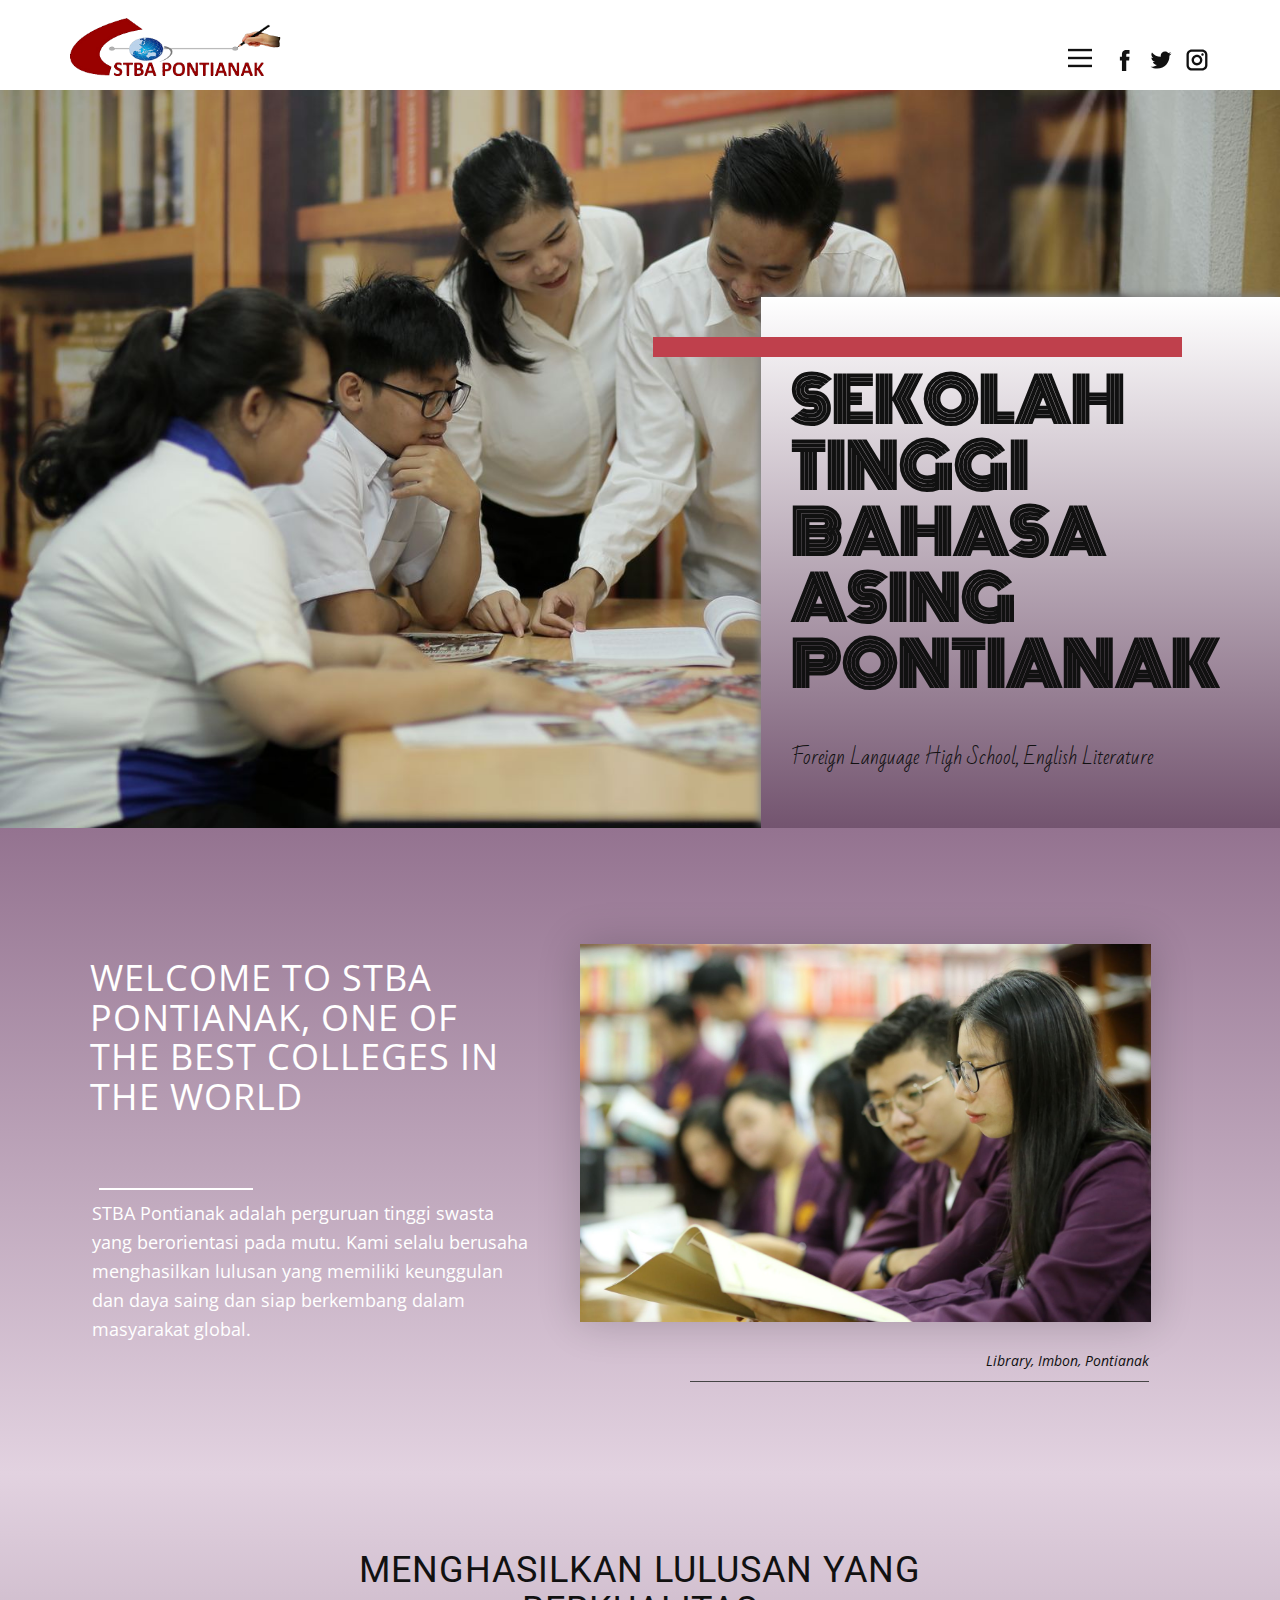
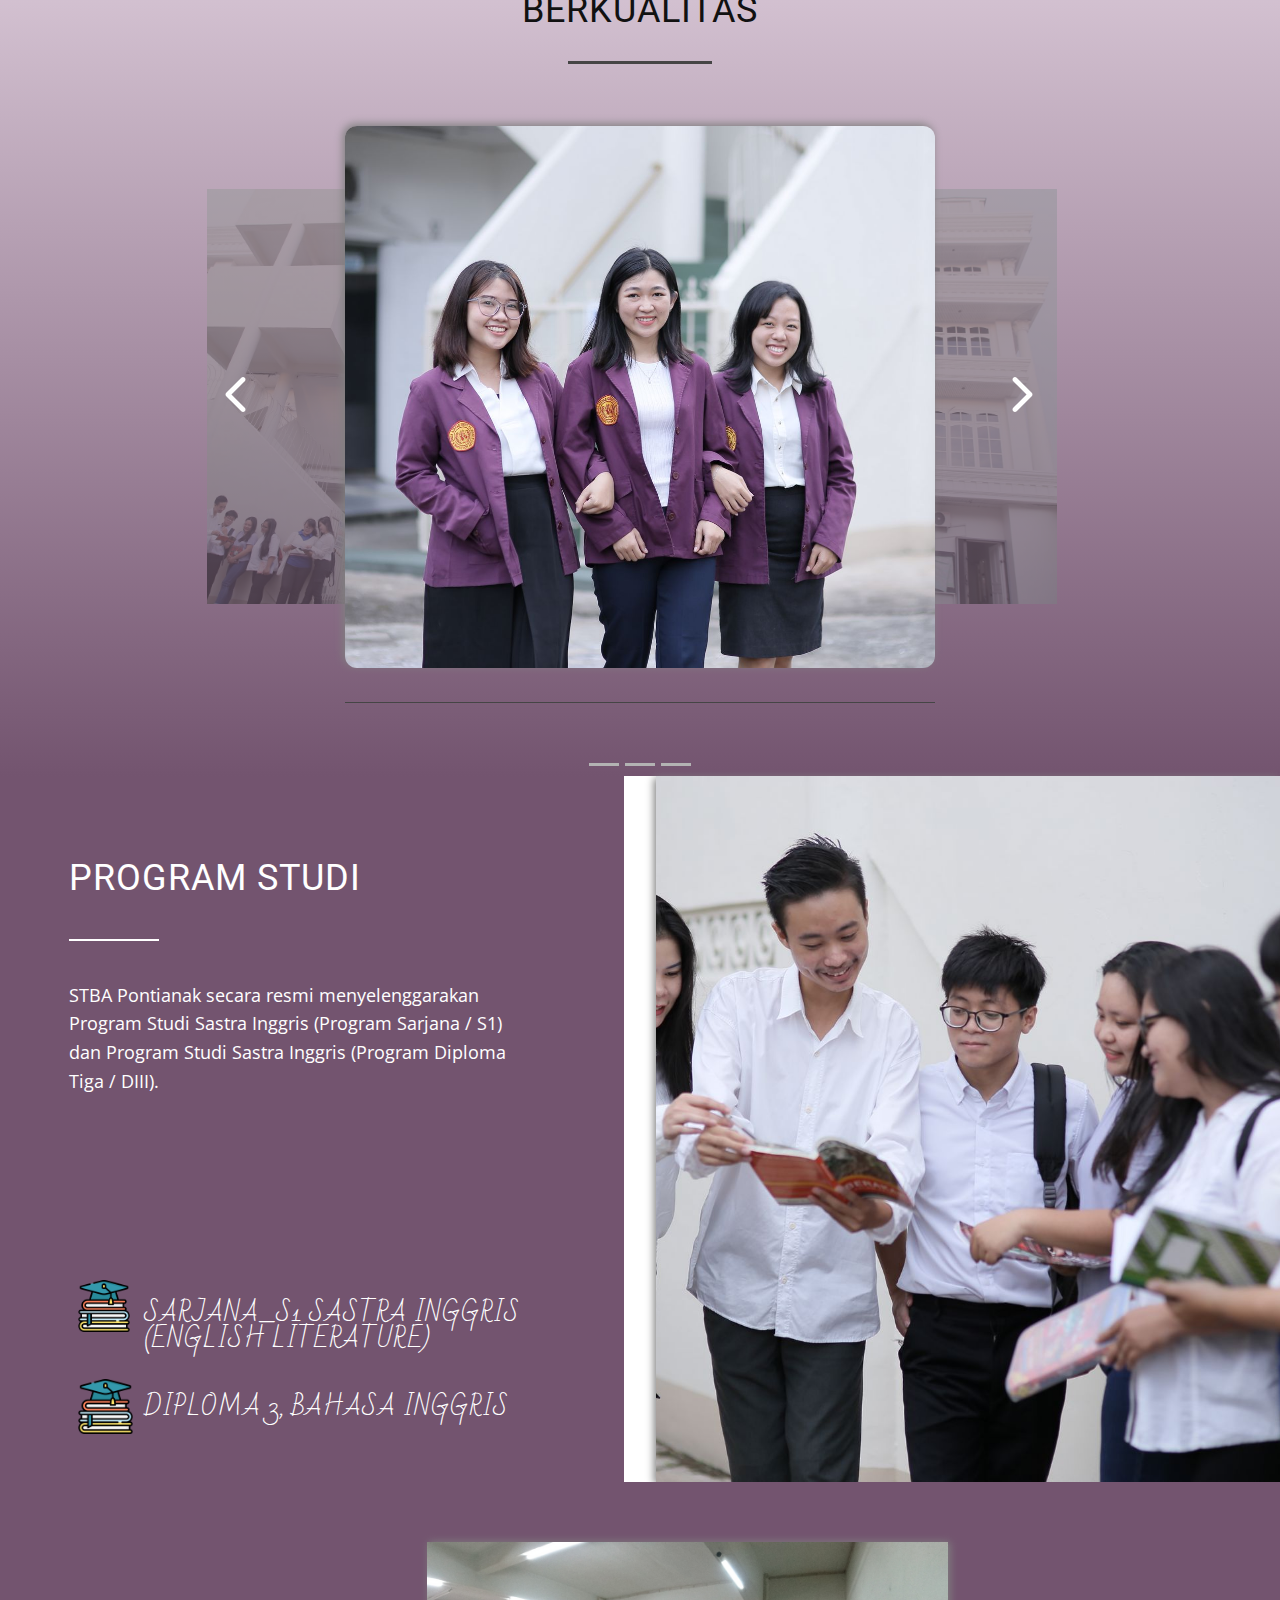
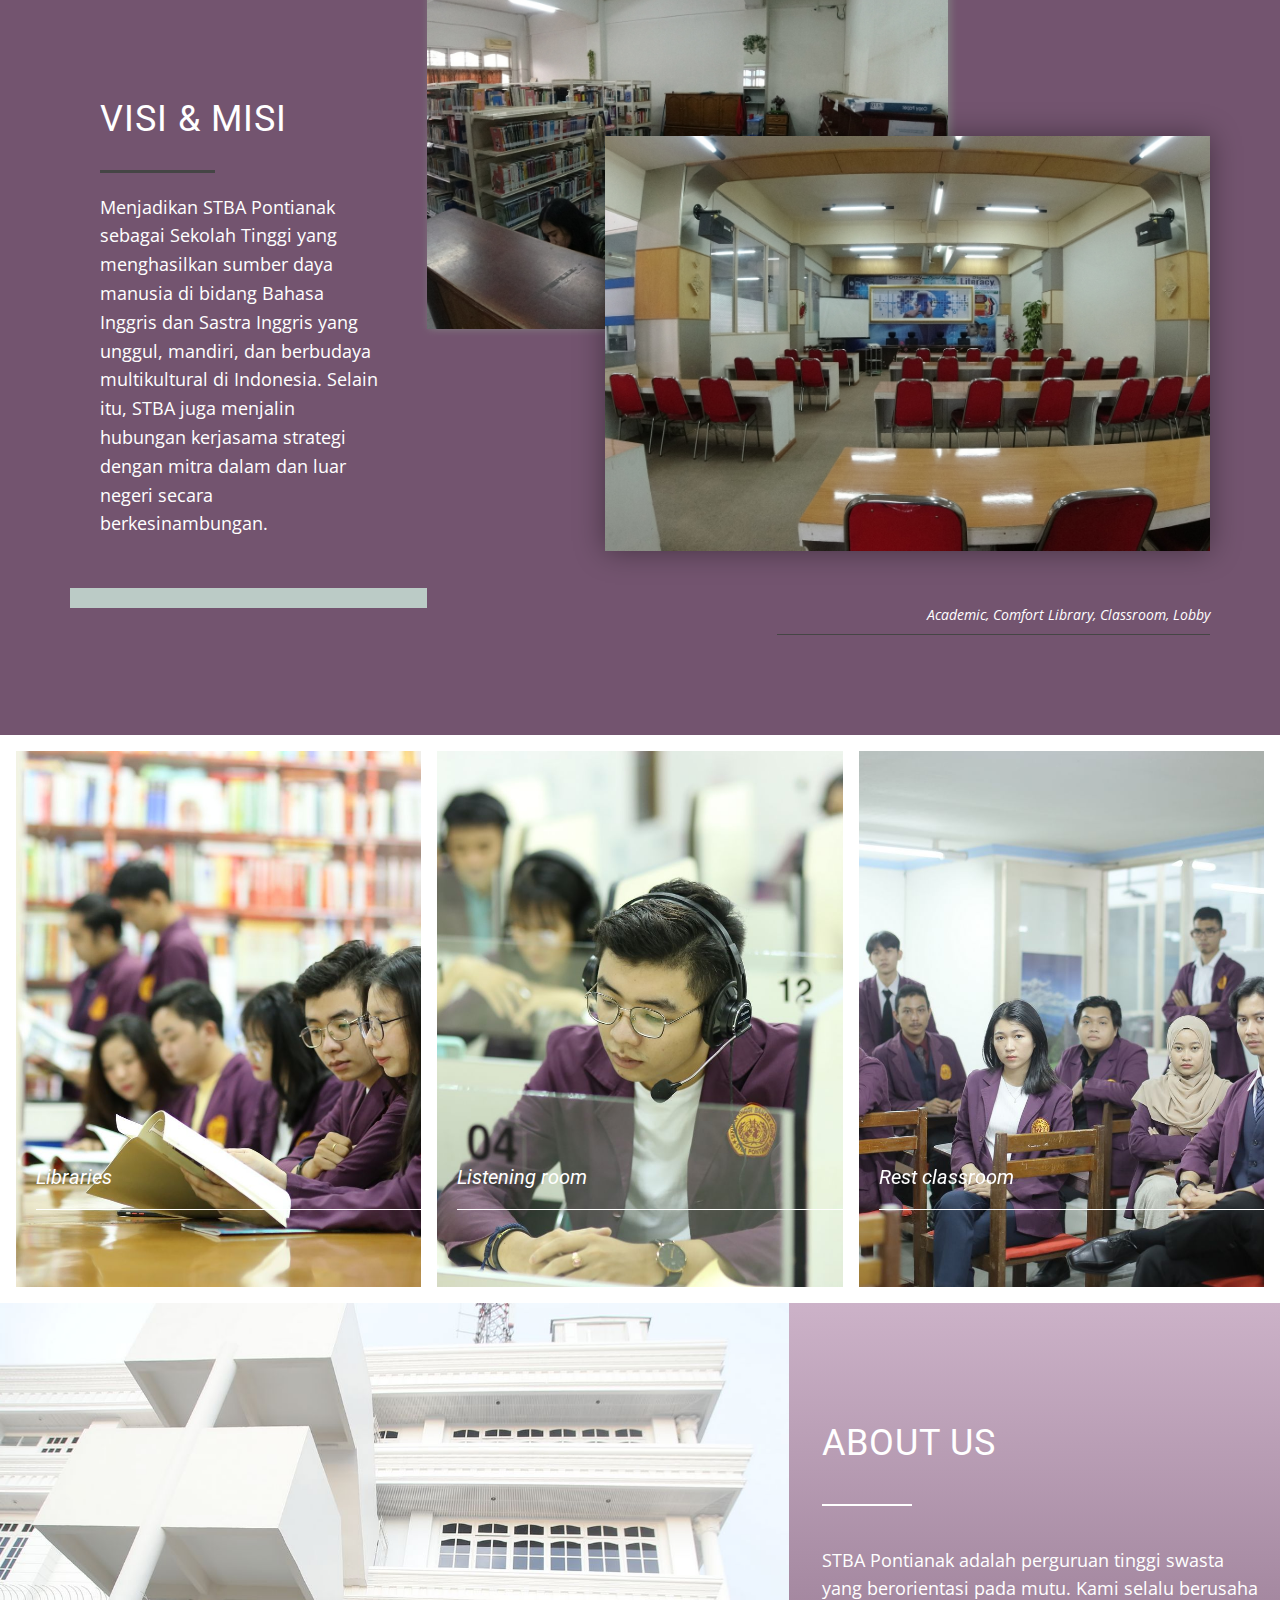
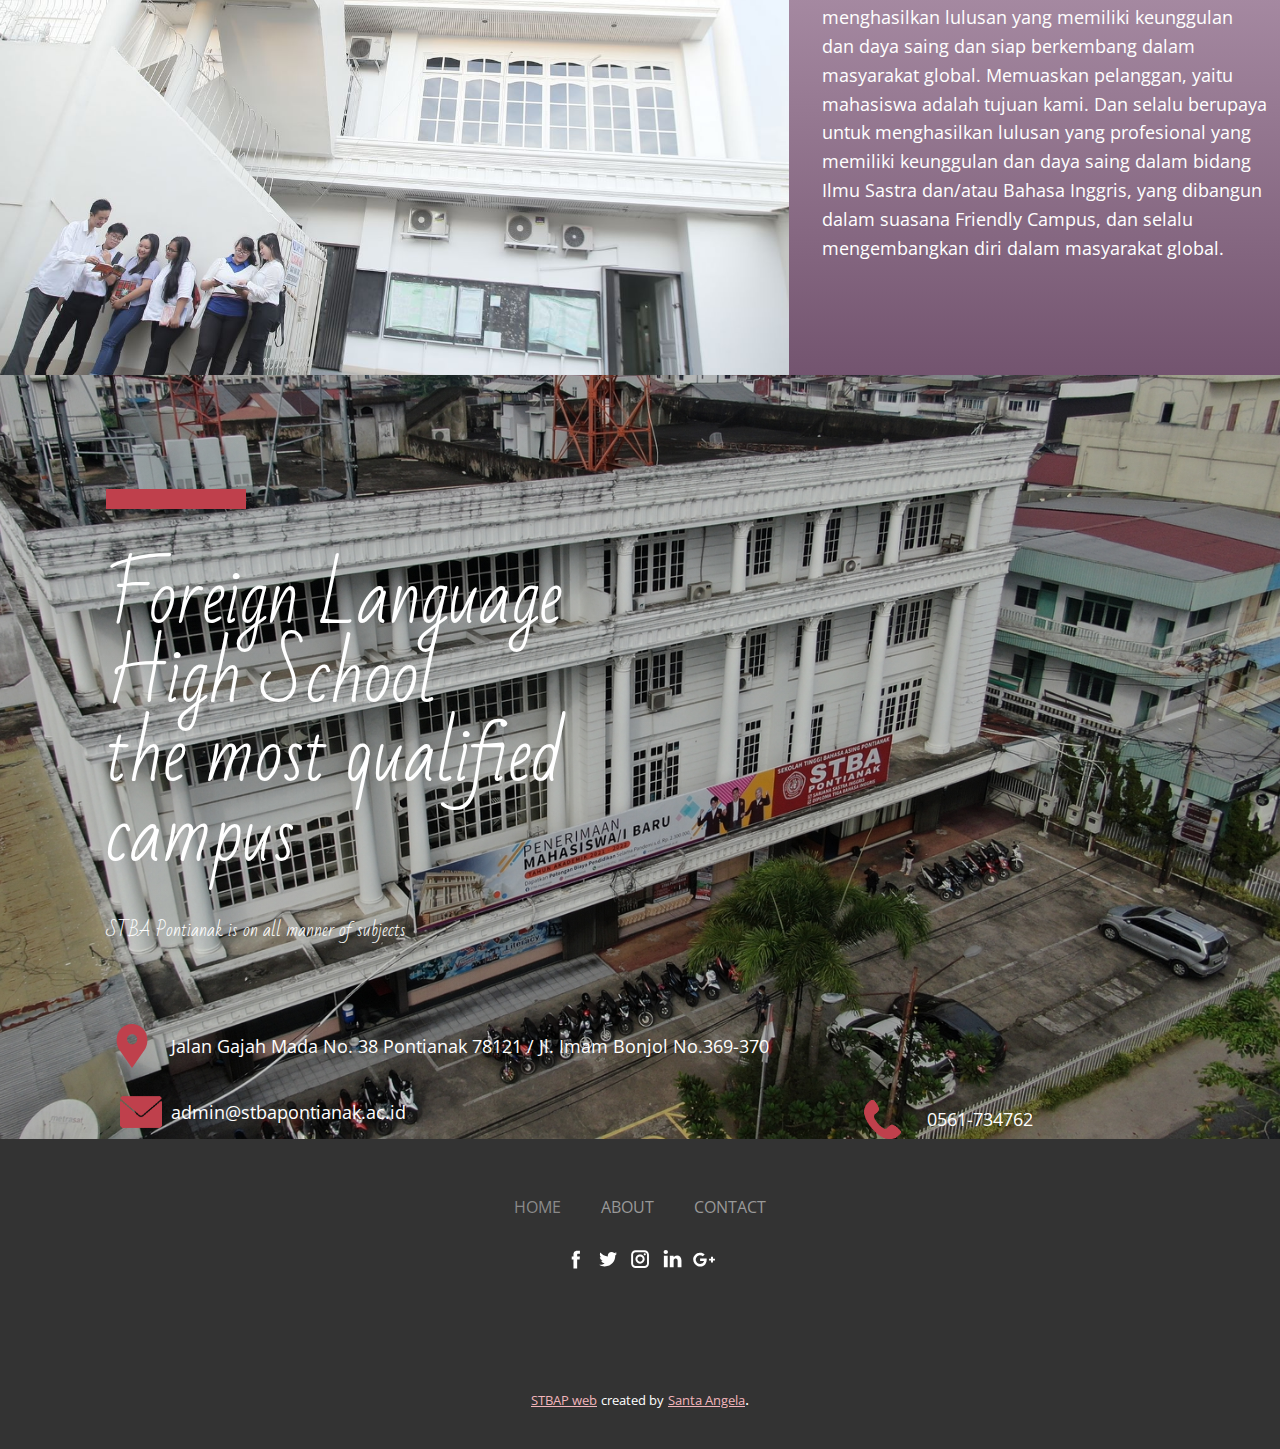
<file: index.html>
<!DOCTYPE html>
<html style="font-size: 16px;">
  <head>
    <meta name="viewport" content="width=device-width, initial-scale=1.0">
    <meta charset="utf-8">
    <meta name="keywords" content="WorldUniversityRankings, Thousands of top university places still up for grabs, How to Use Your Financial Aid Like a Paycheck, 11 Colleges Where Graduates Pursue Continuing Education, Connect With Mentors Before Fall at U.S. Universities, National Universities, Best News Websites for Students, BBC Two
                        University Challenge, Moving from an international to global agenda">
    <meta name="description" content="">
    <meta name="page_type" content="np-template-header-footer-from-plugin">
    <title>STBAP</title>
    <link rel="stylesheet" href="nicepage.css" media="screen">
<link rel="stylesheet" href="Home.css" media="screen">
    <script class="u-script" type="text/javascript" src="jquery.js" defer=""></script>
    <script class="u-script" type="text/javascript" src="nicepage.js" defer=""></script>
    <meta name="generator" content="Nicepage 4.2.6, nicepage.com">
    <link id="u-theme-google-font" rel="stylesheet" href="https://fonts.googleapis.com/css?family=Roboto:100,100i,300,300i,400,400i,500,500i,700,700i,900,900i|Open+Sans:300,300i,400,400i,600,600i,700,700i,800,800i">
    <link id="u-page-google-font" rel="stylesheet" href="https://fonts.googleapis.com/css?family=Monoton:400|Bad+Script:400">
    
    
    
    
    
    
    
    
    
    <script type="application/ld+json">{
		"@context": "http://schema.org",
		"@type": "Organization",
		"name": "",
		"logo": "images/logo2x.png",
		"sameAs": []
}</script>
    <meta name="theme-color" content="#bf404c">
    <meta property="og:title" content="Home">
    <meta property="og:type" content="website">
  </head>
  <body data-home-page="Home.html" data-home-page-title="STBAP" class="u-body"><header class="u-align-center-sm u-align-center-xs u-clearfix u-header u-header" id="sec-1e2e"><div class="u-clearfix u-sheet u-valign-middle u-sheet-1">
        <a href="https://nicepage.com" class="u-image u-logo u-image-1" data-image-width="320" data-image-height="86">
          <img src="images/logo2x.png" class="u-logo-image u-logo-image-1">
        </a>
        <div class="u-social-icons u-spacing-10 u-social-icons-1">
          <a class="u-social-url" target="_blank" href=""><span class="u-icon u-icon-circle u-social-facebook u-social-icon u-icon-1"><svg class="u-svg-link" preserveAspectRatio="xMidYMin slice" viewBox="0 0 112 112" style=""><use xmlns:xlink="http://www.w3.org/1999/xlink" xlink:href="#svg-cbb2"></use></svg><svg xmlns="http://www.w3.org/2000/svg" xmlns:xlink="http://www.w3.org/1999/xlink" version="1.1" xml:space="preserve" class="u-svg-content" viewBox="0 0 112 112" x="0px" y="0px" id="svg-cbb2"><path d="M75.5,28.8H65.4c-1.5,0-4,0.9-4,4.3v9.4h13.9l-1.5,15.8H61.4v45.1H42.8V58.3h-8.8V42.4h8.8V32.2 c0-7.4,3.4-18.8,18.8-18.8h13.8v15.4H75.5z"></path></svg></span>
          </a>
          <a class="u-social-url" target="_blank" href=""><span class="u-icon u-icon-circle u-social-icon u-social-twitter u-icon-2"><svg class="u-svg-link" preserveAspectRatio="xMidYMin slice" viewBox="0 0 112 112" style=""><use xmlns:xlink="http://www.w3.org/1999/xlink" xlink:href="#svg-77e8"></use></svg><svg xmlns="http://www.w3.org/2000/svg" xmlns:xlink="http://www.w3.org/1999/xlink" version="1.1" xml:space="preserve" class="u-svg-content" viewBox="0 0 112 112" x="0px" y="0px" id="svg-77e8"><path d="M92.2,38.2c0,0.8,0,1.6,0,2.3c0,24.3-18.6,52.4-52.6,52.4c-10.6,0.1-20.2-2.9-28.5-8.2 c1.4,0.2,2.9,0.2,4.4,0.2c8.7,0,16.7-2.9,23-7.9c-8.1-0.2-14.9-5.5-17.3-12.8c1.1,0.2,2.4,0.2,3.4,0.2c1.6,0,3.3-0.2,4.8-0.7 c-8.4-1.6-14.9-9.2-14.9-18c0-0.2,0-0.2,0-0.2c2.5,1.4,5.4,2.2,8.4,2.3c-5-3.3-8.3-8.9-8.3-15.4c0-3.4,1-6.5,2.5-9.2 c9.1,11.1,22.7,18.5,38,19.2c-0.2-1.4-0.4-2.8-0.4-4.3c0.1-10,8.3-18.2,18.5-18.2c5.4,0,10.1,2.2,13.5,5.7c4.3-0.8,8.1-2.3,11.7-4.5 c-1.4,4.3-4.3,7.9-8.1,10.1c3.7-0.4,7.3-1.4,10.6-2.9C98.9,32.3,95.7,35.5,92.2,38.2z"></path></svg></span>
          </a>
          <a class="u-social-url" target="_blank" href=""><span class="u-icon u-icon-circle u-social-icon u-social-instagram u-icon-3"><svg class="u-svg-link" preserveAspectRatio="xMidYMin slice" viewBox="0 0 112 112" style=""><use xmlns:xlink="http://www.w3.org/1999/xlink" xlink:href="#svg-56c5"></use></svg><svg xmlns="http://www.w3.org/2000/svg" xmlns:xlink="http://www.w3.org/1999/xlink" version="1.1" xml:space="preserve" class="u-svg-content" viewBox="0 0 112 112" x="0px" y="0px" id="svg-56c5"><path d="M55.9,32.9c-12.8,0-23.2,10.4-23.2,23.2s10.4,23.2,23.2,23.2s23.2-10.4,23.2-23.2S68.7,32.9,55.9,32.9z M55.9,69.4c-7.4,0-13.3-6-13.3-13.3c-0.1-7.4,6-13.3,13.3-13.3s13.3,6,13.3,13.3C69.3,63.5,63.3,69.4,55.9,69.4z"></path><path d="M79.7,26.8c-3,0-5.4,2.5-5.4,5.4s2.5,5.4,5.4,5.4c3,0,5.4-2.5,5.4-5.4S82.7,26.8,79.7,26.8z"></path><path d="M78.2,11H33.5C21,11,10.8,21.3,10.8,33.7v44.7c0,12.6,10.2,22.8,22.7,22.8h44.7c12.6,0,22.7-10.2,22.7-22.7 V33.7C100.8,21.1,90.6,11,78.2,11z M91,78.4c0,7.1-5.8,12.8-12.8,12.8H33.5c-7.1,0-12.8-5.8-12.8-12.8V33.7 c0-7.1,5.8-12.8,12.8-12.8h44.7c7.1,0,12.8,5.8,12.8,12.8V78.4z"></path></svg></span>
          </a>
        </div>
        <nav class="u-align-left u-menu u-menu-dropdown u-offcanvas u-menu-1" data-responsive-from="XL">
          <div class="menu-collapse" style="font-size: 1rem;">
            <a class="u-button-style u-nav-link" href="#">
              <svg class="u-svg-link" preserveAspectRatio="xMidYMin slice" viewBox="0 0 302 302" style=""><use xmlns:xlink="http://www.w3.org/1999/xlink" xlink:href="#svg-8a8f"></use></svg>
              <svg xmlns="http://www.w3.org/2000/svg" xmlns:xlink="http://www.w3.org/1999/xlink" version="1.1" id="svg-8a8f" x="0px" y="0px" viewBox="0 0 302 302" style="enable-background:new 0 0 302 302;" xml:space="preserve" class="u-svg-content"><g><rect y="36" width="302" height="30"></rect><rect y="236" width="302" height="30"></rect><rect y="136" width="302" height="30"></rect>
</g><g></g><g></g><g></g><g></g><g></g><g></g><g></g><g></g><g></g><g></g><g></g><g></g><g></g><g></g><g></g></svg>
            </a>
          </div>
          <div class="u-nav-container">
            <ul class="u-nav u-spacing-25 u-unstyled u-nav-1"><li class="u-nav-item"><a class="u-button-style u-nav-link" href="Home.html" style="padding: 8px 0px;">Home</a>
</li><li class="u-nav-item"><a class="u-button-style u-nav-link" href="About.html" style="padding: 8px 0px;">About</a>
</li><li class="u-nav-item"><a class="u-button-style u-nav-link" href="Contact.html" style="padding: 8px 0px;">Contact</a>
</li></ul>
          </div>
          <div class="u-custom-menu u-nav-container-collapse">
            <div class="u-align-center u-black u-container-style u-inner-container-layout u-opacity u-opacity-95 u-sidenav">
              <div class="u-inner-container-layout u-sidenav-overflow">
                <div class="u-menu-close u-menu-close-1"></div>
                <ul class="u-align-center u-nav u-popupmenu-items u-unstyled u-nav-2"><li class="u-nav-item"><a class="u-button-style u-nav-link" href="Home.html" style="padding: 8px 0px;">Home</a>
</li><li class="u-nav-item"><a class="u-button-style u-nav-link" href="Home.html" style="padding: 8px 0px;">STBAP</a>
</li></ul>
              </div>
            </div>
            <div class="u-black u-menu-overlay u-opacity u-opacity-70"></div>
          </div>
        </nav>
      </div></header> 
    <section class="u-clearfix u-image u-section-1" id="sec-a853" data-image-width="3648" data-image-height="2432">
      <div class="u-align-left u-container-style u-gradient u-group u-group-1">
        <div class="u-container-layout u-container-layout-1">
          <div class="u-border-20 u-border-palette-1-base u-line u-line-horizontal u-line-1"></div>
          <h1 class="u-custom-font u-text u-title u-text-1">SEKOLAH TINGGI<br>BAHASA ASING<br>PONTIANAK
          </h1>
          <p class="u-custom-font u-large-text u-text u-text-variant u-text-2">Foreign Language High School, English Literature</p>
        </div>
      </div>
    </section>
    <section class="u-clearfix u-gradient u-section-2" id="sec-704c">
      <div class="u-expanded-height u-gradient u-shape u-shape-rectangle u-shape-1"></div>
      <div class="u-align-left-sm u-container-style u-group u-group-1">
        <div class="u-container-layout u-valign-middle-sm u-valign-middle-xs">
          <h2 class="u-custom-font u-text u-text-body-alt-color u-text-font u-text-1">WELCOME TO STBA PONTIANAK, ONE OF THE BEST COLLEGES IN THE WORLD</h2>
          <p class="u-text u-text-body-alt-color u-text-2">STBA Pontianak adalah perguruan tinggi swasta yang berorientasi pada mutu. Kami selalu berusaha menghasilkan lulusan yang memiliki keunggulan dan daya saing dan siap berkembang dalam masyarakat global.</p>
          <div class="u-border-2 u-border-white u-line u-line-horizontal u-line-1"></div>
        </div>
      </div>
      <img src="images/IMG_72411.JPG" alt="" class="u-expanded-width-xs u-image u-image-default u-image-1" data-image-width="3648" data-image-height="2432">
      <div class="u-align-right u-container-style u-group u-group-2">
        <div class="u-container-layout u-valign-middle-lg u-valign-middle-md u-valign-middle-xl">
          <p class="u-custom-font u-small-text u-text u-text-font u-text-variant u-text-3">Library, Imbon, Pontianak</p>
          <div class="u-border-1 u-border-grey-dark-1 u-expanded-width u-line u-line-horizontal u-line-2"></div>
        </div>
      </div>
    </section>
    <section class="u-carousel u-slide u-block-3980-1" id="carousel_dd98" data-interval="5000" data-u-ride="carousel">
      <ol class="u-absolute-hcenter u-carousel-indicators u-block-3980-2">
        <li data-u-target="#carousel_dd98" data-u-slide-to="0" class="u-active u-grey-30"></li>
        <li data-u-target="#carousel_dd98" class="u-grey-30" data-u-slide-to="1"></li>
        <li data-u-target="#carousel_dd98" class="u-grey-30" data-u-slide-to="2"></li>
      </ol>
      <div class="u-carousel-inner" role="listbox">
        <div class="u-active u-carousel-item u-clearfix u-gradient u-section-3-1">
          <div class="u-clearfix u-sheet u-sheet-1">
            <div class="u-align-center-lg u-align-center-xl u-align-center-xs u-container-style u-expanded-width-md u-expanded-width-sm u-expanded-width-xs u-group u-group-1">
              <div class="u-container-align-center u-container-layout u-valign-middle-md u-valign-middle-sm u-valign-middle-xl u-valign-middle-xs u-container-layout-1">
                <h2 class="u-align-center-md u-align-center-sm u-text u-text-1">Menghasilkan Lulusan yang Berkualitas</h2>
                <div class="u-border-3 u-border-grey-dark-1 u-line u-line-horizontal u-line-1"></div>
              </div>
            </div>
            <img src="images/IMG_70431.JPG" class="u-align-left u-image u-opacity u-opacity-50 u-image-1" data-image-width="3648" data-image-height="2432">
            <img src="images/IMG_70432.JPG" class="u-align-left u-image u-opacity u-opacity-50 u-image-2" data-image-width="3648" data-image-height="2432">
            <img src="images/IMG_7096.JPG" class="u-align-left u-flip-horizontal u-image u-image-round u-radius-12 u-image-3" data-image-width="3648" data-image-height="2432">
            <div class="u-container-style u-group u-group-2">
              <div class="u-container-layout">
                <div class="u-border-1 u-border-grey-dark-1 u-expanded-width u-line u-line-horizontal u-line-2"></div>
              </div>
            </div>
          </div>
        </div>
        <div class="u-carousel-item u-clearfix u-gradient u-section-3-2">
          <div class="u-clearfix u-sheet u-sheet-1">
            <div class="u-align-center-lg u-align-center-xs u-container-style u-expanded-width-md u-expanded-width-sm u-expanded-width-xs u-group u-group-1">
              <div class="u-container-align-center u-container-layout u-valign-middle-md u-valign-middle-sm u-valign-middle-xs u-container-layout-1">
                <h2 class="u-align-center-md u-align-center-sm u-align-center-xl u-text u-text-1">Mendorong kemampuan berkomunikasi yang baik dan tertata</h2>
                <div class="u-border-3 u-border-grey-dark-1 u-line u-line-horizontal u-line-1"></div>
              </div>
            </div>
            <img src="images/IMG_5677.JPG" class="u-align-left u-image u-opacity u-opacity-50 u-image-1" data-image-width="3648" data-image-height="2432">
            <img src="images/IMG_7096.JPG" class="u-align-left u-image u-image-2" data-image-width="1600" data-image-height="1067">
            <div class="u-container-style u-group u-group-2">
              <div class="u-container-layout">
                <div class="u-border-1 u-border-grey-dark-1 u-expanded-width u-line u-line-horizontal u-line-2"></div>
              </div>
            </div>
          </div>
        </div>
        <div class="u-carousel-item u-clearfix u-gradient u-section-3-3">
          <div class="u-clearfix u-sheet u-sheet-1">
            <div class="u-align-center-lg u-align-center-xs u-container-style u-expanded-width-md u-expanded-width-sm u-expanded-width-xs u-group u-group-1">
              <div class="u-container-align-center u-container-layout u-valign-middle-md u-valign-middle-sm u-valign-middle-xs u-container-layout-1">
                <h2 class="u-align-center-md u-align-center-sm u-align-center-xl u-text u-text-1">Menghasilkan lulusan dengan keunggulan di berbagai bidang English Literature</h2>
                <div class="u-border-3 u-border-grey-dark-1 u-line u-line-horizontal u-line-1"></div>
              </div>
            </div>
            <img src="images/IMG_7096.JPG" class="u-align-left u-image u-opacity u-opacity-50 u-image-1" data-image-width="1600" data-image-height="1067">
            <div class="u-rotation-parent u-rotation-parent-1">
              <img class="u-align-left u-image u-image-default u-rotate-270 u-image-2" data-image-width="3648" data-image-height="2432" src="images/IMG_70711.JPG">
            </div>
            <div class="u-container-style u-group u-group-2">
              <div class="u-container-layout">
                <div class="u-border-1 u-border-grey-dark-1 u-expanded-width u-line u-line-horizontal u-line-2"></div>
              </div>
            </div>
          </div>
        </div>
      </div>
      <a class="u-carousel-control u-carousel-control-prev u-text-body-alt-color u-block-3980-3" href="#carousel_dd98" role="button" data-u-slide="prev">
        <span aria-hidden="true">
          <svg viewBox="0 0 451.847 451.847"><path d="M97.141,225.92c0-8.095,3.091-16.192,9.259-22.366L300.689,9.27c12.359-12.359,32.397-12.359,44.751,0
c12.354,12.354,12.354,32.388,0,44.748L173.525,225.92l171.903,171.909c12.354,12.354,12.354,32.391,0,44.744
c-12.354,12.365-32.386,12.365-44.745,0l-194.29-194.281C100.226,242.115,97.141,234.018,97.141,225.92z"></path></svg>
        </span>
        <span class="sr-only">
          <svg viewBox="0 0 451.847 451.847"><path d="M97.141,225.92c0-8.095,3.091-16.192,9.259-22.366L300.689,9.27c12.359-12.359,32.397-12.359,44.751,0
c12.354,12.354,12.354,32.388,0,44.748L173.525,225.92l171.903,171.909c12.354,12.354,12.354,32.391,0,44.744
c-12.354,12.365-32.386,12.365-44.745,0l-194.29-194.281C100.226,242.115,97.141,234.018,97.141,225.92z"></path></svg>
        </span>
      </a>
      <a class="u-carousel-control u-carousel-control-next u-text-body-alt-color u-block-3980-4" href="#carousel_dd98" role="button" data-u-slide="next">
        <span aria-hidden="true">
          <svg viewBox="0 0 451.846 451.847"><path d="M345.441,248.292L151.154,442.573c-12.359,12.365-32.397,12.365-44.75,0c-12.354-12.354-12.354-32.391,0-44.744
L278.318,225.92L106.409,54.017c-12.354-12.359-12.354-32.394,0-44.748c12.354-12.359,32.391-12.359,44.75,0l194.287,194.284
c6.177,6.18,9.262,14.271,9.262,22.366C354.708,234.018,351.617,242.115,345.441,248.292z"></path></svg>
        </span>
        <span class="sr-only">
          <svg viewBox="0 0 451.846 451.847"><path d="M345.441,248.292L151.154,442.573c-12.359,12.365-32.397,12.365-44.75,0c-12.354-12.354-12.354-32.391,0-44.744
L278.318,225.92L106.409,54.017c-12.354-12.359-12.354-32.394,0-44.748c12.354-12.359,32.391-12.359,44.75,0l194.287,194.284
c6.177,6.18,9.262,14.271,9.262,22.366C354.708,234.018,351.617,242.115,345.441,248.292z"></path></svg>
        </span>
      </a>
    </section>
    <section class="u-clearfix u-section-4" id="sec-fbb0">
      <div class="u-clearfix u-expanded-width u-gutter-32 u-layout-wrap u-layout-wrap-1">
        <div class="u-layout">
          <div class="u-layout-row">
            <div class="u-container-style u-gradient u-layout-cell u-left-cell u-size-30 u-layout-cell-1">
              <div class="u-container-layout">
                <div class="u-container-style u-group u-group-1">
                  <div class="u-container-layout u-valign-middle-xs">
                    <h2 class="u-text u-text-body-alt-color u-text-1">Program Studi </h2>
                    <div class="u-border-2 u-border-white u-line u-line-horizontal u-line-1"></div>
                    <p class="u-text u-text-body-alt-color u-text-2">STBA Pontianak secara resmi menyelenggarakan Program Studi Sastra Inggris (Program Sarjana / S1) dan Program Studi Sastra Inggris (Program Diploma Tiga / DIII).</p>
                  </div>
                </div><span class="u-file-icon u-icon u-icon-1"><img src="images/4207253.png" alt=""></span>
                <h2 class="u-custom-font u-text u-text-body-alt-color u-text-3">Sarjana_S1 Sastra Inggris (English Literature) </h2><span class="u-file-icon u-icon u-icon-2"><img src="images/4207253.png" alt=""></span>
                <h2 class="u-custom-font u-text u-text-body-alt-color u-text-4">Diploma 3, Bahasa Inggris </h2>
              </div>
            </div>
            <div class="u-container-style u-image u-layout-cell u-right-cell u-size-30 u-image-1" data-image-width="3648" data-image-height="2432">
              <div class="u-container-layout u-container-layout-3"></div>
            </div>
          </div>
        </div>
      </div>
    </section>
    <section class="u-clearfix u-palette-2-dark-2 u-section-5" id="sec-c3a7">
      <div class="u-clearfix u-sheet u-sheet-1">
        <img src="images/DJI_0871.jpg" alt="" class="u-align-left u-flip-horizontal u-image u-image-default u-image-1" data-image-width="4000" data-image-height="2250">
        <img src="images/DJI_0853.jpg" alt="" class="u-align-left u-image u-image-default u-image-2" data-image-width="4000" data-image-height="2250">
        <div class="u-align-left u-container-style u-expanded-width-md u-expanded-width-sm u-group u-left-0 u-group-1">
          <div class="u-container-layout u-valign-middle-sm u-container-layout-1">
            <h2 class="u-custom-font u-heading-font u-text u-text-1">Visi & Misi</h2>
            <div class="u-border-3 u-border-grey-dark-1 u-line u-line-horizontal u-line-1"></div>
            <p class="u-align-left-xs u-text u-text-2">Menjadikan STBA Pontianak sebagai Sekolah Tinggi yang menghasilkan sumber daya manusia di bidang Bahasa Inggris dan Sastra Inggris yang unggul, mandiri, dan berbudaya multikultural di Indonesia. Selain itu, STBA juga menjalin hubungan kerjasama strategi dengan mitra dalam dan luar negeri secara berkesinambungan. </p>
          </div>
        </div>
        <div class="u-border-20 u-border-palette-5-light-1 u-line u-line-horizontal u-line-2"></div>
        <div class="u-align-right u-container-style u-expanded-width-xs u-group u-group-2">
          <div class="u-container-layout u-valign-middle-lg u-valign-middle-xl">
            <p class="u-custom-font u-small-text u-text u-text-font u-text-variant u-text-3">Academic, Comfort Library, Classroom, Lobby </p>
            <div class="u-border-1 u-border-grey-dark-1 u-expanded-width u-line u-line-horizontal u-line-3"></div>
          </div>
        </div>
      </div>
    </section>
    <section class="u-clearfix u-white u-section-6" id="sec-09cd">
      <div class="u-clearfix u-expanded-width u-gutter-16 u-layout-spacing-all u-layout-wrap u-layout-wrap-1">
        <div class="u-layout">
          <div class="u-layout-row">
            <div class="u-align-left u-container-style u-image u-layout-cell u-left-cell u-size-20 u-size-20-md u-image-1" data-image-width="3648" data-image-height="2432">
              <div class="u-container-layout">
                <h5 class="u-custom-font u-heading-font u-text u-text-body-alt-color u-text-1">Libraries</h5>
                <div class="u-border-1 u-border-white u-line u-line-horizontal u-line-1"></div>
              </div>
            </div>
            <div class="u-align-left u-container-style u-image u-layout-cell u-size-20 u-size-20-md u-image-2" data-image-width="1600" data-image-height="1067">
              <div class="u-container-layout">
                <h5 class="u-custom-font u-heading-font u-text u-text-body-alt-color u-text-2">Listening room</h5>
                <div class="u-border-1 u-border-white u-line u-line-horizontal u-line-2"></div>
              </div>
            </div>
            <div class="u-align-left u-container-style u-image u-layout-cell u-right-cell u-size-20 u-size-20-md u-image-3" data-image-width="3648" data-image-height="2432">
              <div class="u-container-layout">
                <h5 class="u-custom-font u-heading-font u-text u-text-body-alt-color u-text-3">Rest classroom</h5>
                <div class="u-border-1 u-border-white u-line u-line-horizontal u-line-3"></div>
              </div>
            </div>
          </div>
        </div>
      </div>
    </section>
    <section class="u-clearfix u-section-7" id="sec-7312">
      <div class="u-clearfix u-expanded-width u-layout-wrap u-layout-wrap-1">
        <div class="u-layout">
          <div class="u-layout-row">
            <div class="u-container-style u-image u-layout-cell u-right-cell u-size-37 u-image-1" data-image-width="1600" data-image-height="1067">
              <div class="u-container-layout"></div>
            </div>
            <div class="u-container-style u-gradient u-layout-cell u-left-cell u-size-23 u-layout-cell-2">
              <div class="u-container-layout">
                <div class="u-align-left-lg u-align-left-md u-align-left-xl u-align-left-xs u-container-style u-group u-group-1">
                  <div class="u-container-layout u-valign-middle-xs u-container-layout-3">
                    <h2 class="u-text u-text-body-alt-color u-text-1">About Us</h2>
                    <div class="u-border-2 u-border-white u-line u-line-horizontal u-line-1"></div>
                    <p class="u-text u-text-body-alt-color u-text-2">STBA Pontianak adalah perguruan tinggi swasta yang berorientasi pada mutu. Kami selalu berusaha menghasilkan lulusan yang memiliki keunggulan dan daya saing dan siap berkembang dalam masyarakat global. Memuaskan pelanggan, yaitu mahasiswa adalah tujuan kami. Dan selalu berupaya untuk menghasilkan lulusan yang profesional yang memiliki keunggulan dan daya saing dalam bidang Ilmu Sastra dan/atau Bahasa Inggris, yang dibangun dalam suasana Friendly Campus, dan selalu mengembangkan diri dalam masyarakat global.</p>
                  </div>
                </div>
              </div>
            </div>
          </div>
        </div>
      </div>
    </section>
    <section class="u-clearfix u-image u-shading u-section-8" data-image-width="1600" data-image-height="1200" id="sec-48ac">
      <div class="u-clearfix u-sheet u-sheet-1">
        <div class="u-align-left u-container-style u-expanded-width-sm u-group u-group-1">
          <div class="u-container-layout u-container-layout-1">
            <div class="u-border-20 u-border-palette-1-base u-line u-line-horizontal u-line-1"></div>
            <h1 class="u-custom-font u-text u-text-white u-title u-text-1">Foreign Language High School <br>the most qualified campus
            </h1>
            <p class="u-custom-font u-text u-text-body-alt-color u-text-2">STBA Pontianak is on all manner of subjects</p>
          </div>
        </div><span class="u-icon u-icon-circle u-text-palette-1-base u-icon-1"><svg class="u-svg-link" preserveAspectRatio="xMidYMin slice" viewBox="0 0 52 52" style=""><use xmlns:xlink="http://www.w3.org/1999/xlink" xlink:href="#svg-9ad6"></use></svg><svg class="u-svg-content" viewBox="0 0 52 52" x="0px" y="0px" id="svg-9ad6" style="enable-background:new 0 0 52 52;"><path style="fill:currentColor;" d="M38.853,5.324L38.853,5.324c-7.098-7.098-18.607-7.098-25.706,0h0
	C6.751,11.72,6.031,23.763,11.459,31L26,52l14.541-21C45.969,23.763,45.249,11.72,38.853,5.324z M26.177,24c-3.314,0-6-2.686-6-6
	s2.686-6,6-6s6,2.686,6,6S29.491,24,26.177,24z"></path></svg></span>
        <p class="u-text u-text-3">Jalan Gajah Mada No. 38 Pontianak 78121 / Jl. Imam Bonjol No.369-370</p><span class="u-file-icon u-icon u-text-palette-1-base u-icon-2"><img src="images/1.png" alt=""></span>
        <p class="u-text u-text-white u-text-4">admin@stbapontianak.ac.id</p><span class="u-file-icon u-icon u-text-palette-1-base u-icon-3"><img src="images/2.png" alt=""></span>
        <p class="u-text u-text-white u-text-5">&nbsp;0561-734762 </p>
      </div>
    </section>
    
    
    <footer class="u-clearfix u-footer u-grey-80" id="sec-6646"><div class="u-clearfix u-sheet u-sheet-1">
        <div class="u-container-style u-group u-group-1">
          <div class="u-container-layout u-valign-middle u-container-layout-1">
            <nav class="u-menu u-menu-dropdown u-offcanvas u-menu-1">
              <div class="menu-collapse" style="text-transform: uppercase;">
                <a class="u-btn-text u-button-style u-nav-link u-text-grey-40" href="#">
                  <svg viewBox="0 0 24 24"><use xmlns:xlink="http://www.w3.org/1999/xlink" xlink:href="#menu-hamburger"></use></svg>
                  <svg version="1.1" xmlns="http://www.w3.org/2000/svg" xmlns:xlink="http://www.w3.org/1999/xlink"><defs><symbol id="menu-hamburger" viewBox="0 0 16 16" style="width: 16px; height: 16px;"><rect y="1" width="16" height="2"></rect><rect y="7" width="16" height="2"></rect><rect y="13" width="16" height="2"></rect>
</symbol>
</defs></svg>
                </a>
              </div>
              <div class="u-nav-container">
                <ul class="u-nav u-unstyled u-nav-1"><li class="u-nav-item"><a class="u-btn-text u-button-style u-nav-link u-text-grey-40" href="Home.html">Home</a>
</li><li class="u-nav-item"><a class="u-btn-text u-button-style u-nav-link u-text-grey-40" href="About.html">About</a>
</li><li class="u-nav-item"><a class="u-btn-text u-button-style u-nav-link u-text-grey-40" href="Contact.html">Contact</a>
</li></ul>
              </div>
              <div class="u-nav-container-collapse">
                <div class="u-black u-container-style u-inner-container-layout u-opacity u-opacity-95 u-sidenav">
                  <div class="u-inner-container-layout u-sidenav-overflow">
                    <div class="u-menu-close"></div>
                    <ul class="u-align-center u-nav u-popupmenu-items u-unstyled u-nav-2"><li class="u-nav-item"><a class="u-btn-text u-button-style u-nav-link" href="Home.html">Home</a>
</li><li class="u-nav-item"><a class="u-btn-text u-button-style u-nav-link" href="About.html">About</a>
</li><li class="u-nav-item"><a class="u-btn-text u-button-style u-nav-link" href="Contact.html">Contact</a>
</li></ul>
                  </div>
                </div>
                <div class="u-black u-menu-overlay u-opacity u-opacity-70"></div>
              </div>
            </nav>
            <div class="u-social-icons u-spacing-10 u-social-icons-1">
              <a class="u-social-url" target="_blank" href=""><span class="u-icon u-icon-circle u-social-facebook u-social-icon u-icon-1"><svg class="u-svg-link" preserveAspectRatio="xMidYMin slice" viewBox="0 0 112.2 112.2" style="undefined"><use xmlns:xlink="http://www.w3.org/1999/xlink" xlink:href="#svg-df27"></use></svg><svg x="0px" y="0px" viewBox="0 0 112.2 112.2" enable-background="new 0 0 112.2 112.2" xml:space="preserve" id="svg-df27" class="u-svg-content"><path d="M75.5,28.8H65.4c-1.5,0-4,0.9-4,4.3v9.4h13.9l-1.5,15.8H61.4v45.1H42.8V58.3h-8.8V42.4h8.8V32.2 c0-7.4,3.4-18.8,18.8-18.8h13.8v15.4H75.5z"></path></svg></span>
              </a>
              <a class="u-social-url" target="_blank" href=""><span class="u-icon u-icon-circle u-social-icon u-social-twitter u-icon-2"><svg class="u-svg-link" preserveAspectRatio="xMidYMin slice" viewBox="0 0 112.2 112.2" style="undefined"><use xmlns:xlink="http://www.w3.org/1999/xlink" xlink:href="#svg-c224"></use></svg><svg x="0px" y="0px" viewBox="0 0 112.2 112.2" enable-background="new 0 0 112.2 112.2" xml:space="preserve" id="svg-c224" class="u-svg-content"><path d="M92.2,38.2c0,0.8,0,1.6,0,2.3c0,24.3-18.6,52.4-52.6,52.4c-10.6,0.1-20.2-2.9-28.5-8.2 c1.4,0.2,2.9,0.2,4.4,0.2c8.7,0,16.7-2.9,23-7.9c-8.1-0.2-14.9-5.5-17.3-12.8c1.1,0.2,2.4,0.2,3.4,0.2c1.6,0,3.3-0.2,4.8-0.7 c-8.4-1.6-14.9-9.2-14.9-18c0-0.2,0-0.2,0-0.2c2.5,1.4,5.4,2.2,8.4,2.3c-5-3.3-8.3-8.9-8.3-15.4c0-3.4,1-6.5,2.5-9.2 c9.1,11.1,22.7,18.5,38,19.2c-0.2-1.4-0.4-2.8-0.4-4.3c0.1-10,8.3-18.2,18.5-18.2c5.4,0,10.1,2.2,13.5,5.7c4.3-0.8,8.1-2.3,11.7-4.5 c-1.4,4.3-4.3,7.9-8.1,10.1c3.7-0.4,7.3-1.4,10.6-2.9C98.9,32.3,95.7,35.5,92.2,38.2z"></path></svg></span>
              </a>
              <a class="u-social-url" target="_blank" href=""><span class="u-icon u-icon-circle u-social-icon u-social-instagram u-icon-3"><svg class="u-svg-link" preserveAspectRatio="xMidYMin slice" viewBox="0 0 112.2 112.2" style="undefined"><use xmlns:xlink="http://www.w3.org/1999/xlink" xlink:href="#svg-f552"></use></svg><svg x="0px" y="0px" viewBox="0 0 112.2 112.2" enable-background="new 0 0 112.2 112.2" xml:space="preserve" id="svg-f552" class="u-svg-content"><path d="M55.9,32.9c-12.8,0-23.2,10.4-23.2,23.2s10.4,23.2,23.2,23.2s23.2-10.4,23.2-23.2S68.7,32.9,55.9,32.9z M55.9,69.4c-7.4,0-13.3-6-13.3-13.3c-0.1-7.4,6-13.3,13.3-13.3s13.3,6,13.3,13.3C69.3,63.5,63.3,69.4,55.9,69.4z"></path><path d="M79.7,26.8c-3,0-5.4,2.5-5.4,5.4s2.5,5.4,5.4,5.4c3,0,5.4-2.5,5.4-5.4S82.7,26.8,79.7,26.8z"></path><path d="M78.2,11H33.5C21,11,10.8,21.3,10.8,33.7v44.7c0,12.6,10.2,22.8,22.7,22.8h44.7c12.6,0,22.7-10.2,22.7-22.7 V33.7C100.8,21.1,90.6,11,78.2,11z M91,78.4c0,7.1-5.8,12.8-12.8,12.8H33.5c-7.1,0-12.8-5.8-12.8-12.8V33.7 c0-7.1,5.8-12.8,12.8-12.8h44.7c7.1,0,12.8,5.8,12.8,12.8V78.4z"></path></svg></span>
              </a>
              <a class="u-social-url" target="_blank" href=""><span class="u-icon u-icon-circle u-social-icon u-social-linkedin u-icon-4"><svg class="u-svg-link" preserveAspectRatio="xMidYMin slice" viewBox="0 0 112.2 112.2" style="undefined"><use xmlns:xlink="http://www.w3.org/1999/xlink" xlink:href="#svg-9bea"></use></svg><svg x="0px" y="0px" viewBox="0 0 112.2 112.2" enable-background="new 0 0 112.2 112.2" xml:space="preserve" id="svg-9bea" class="u-svg-content"><path d="M33.8,96.8H14.5v-58h19.3V96.8z M24.1,30.9L24.1,30.9c-6.6,0-10.8-4.5-10.8-10.1c0-5.8,4.3-10.1,10.9-10.1 S34.9,15,35.1,20.8C35.1,26.4,30.8,30.9,24.1,30.9z M103.3,96.8H84.1v-31c0-7.8-2.7-13.1-9.8-13.1c-5.3,0-8.5,3.6-9.9,7.1 c-0.6,1.3-0.6,3-0.6,4.8V97H44.5c0,0,0.3-52.6,0-58h19.3v8.2c2.6-3.9,7.2-9.6,17.4-9.6c12.7,0,22.2,8.4,22.2,26.1V96.8z"></path></svg></span>
              </a>
              <a class="u-social-url" target="_blank" href=""><span class="u-icon u-icon-circle u-social-google u-social-icon u-icon-5"><svg class="u-svg-link" preserveAspectRatio="xMidYMin slice" viewBox="0 0 112.2 112.2" style="undefined"><use xmlns:xlink="http://www.w3.org/1999/xlink" xlink:href="#svg-d926"></use></svg><svg x="0px" y="0px" viewBox="0 0 112.2 112.2" enable-background="new 0 0 112.2 112.2" xml:space="preserve" id="svg-d926" class="u-svg-content"><path d="M62.2,81.6c-8.6,11.2-24.6,14.4-37.6,10C10.9,87,0.8,73.2,1,58.5c-0.8-18,15.2-34.6,33.1-34.9 c9.2-0.8,18.2,2.7,25,8.6c-2.9,3.1-5.7,6.2-8.9,9.2c-6.2-3.8-13.5-6.5-20.6-4C18.1,40.7,11,54.2,15.4,65.6 c3.5,11.8,17.8,18.3,29.2,13.2c5.8-2.1,9.7-7.4,11.3-13.2c-6.6-0.1-13.2,0-20.1-0.3c0-3.9,0-7.9,0-11.9c11.2,0,22.2,0,33.3,0 C69.9,63.4,68.3,73.9,62.2,81.6z M110.9,63.7c-3.4,0-6.6,0-10,0c0,3.4,0,6.6,0,10c-3.4,0-6.6,0-10,0c0-3.4,0-6.6,0-10 c-3.4,0-6.6,0-10,0c0-3.4,0-6.6,0-10c3.4,0,6.6,0,10,0c0-3.4,0-6.6,0.1-10c3.4,0,6.6,0,10,0c0,3.4,0,6.6,0,10c3.4,0,6.6,0,10,0 C110.9,56.9,110.9,60.3,110.9,63.7z"></path></svg></span>
              </a>
            </div>
          </div>
        </div>
      </div></footer>
    <section class="u-backlink u-clearfix u-grey-80">
      <a class="u-link" href="https://nicepage.com/web-design" target="_blank">
        <span>STBAP web</span>
      </a>
      <p class="u-text">
        <span>created by</span>
      </p>
      <a class="u-link" href="https://nicepage.cc" target="_blank">
        <span>Santa Angela</span>
      </a>. 
    </section>
  </body>
</html>
</file>
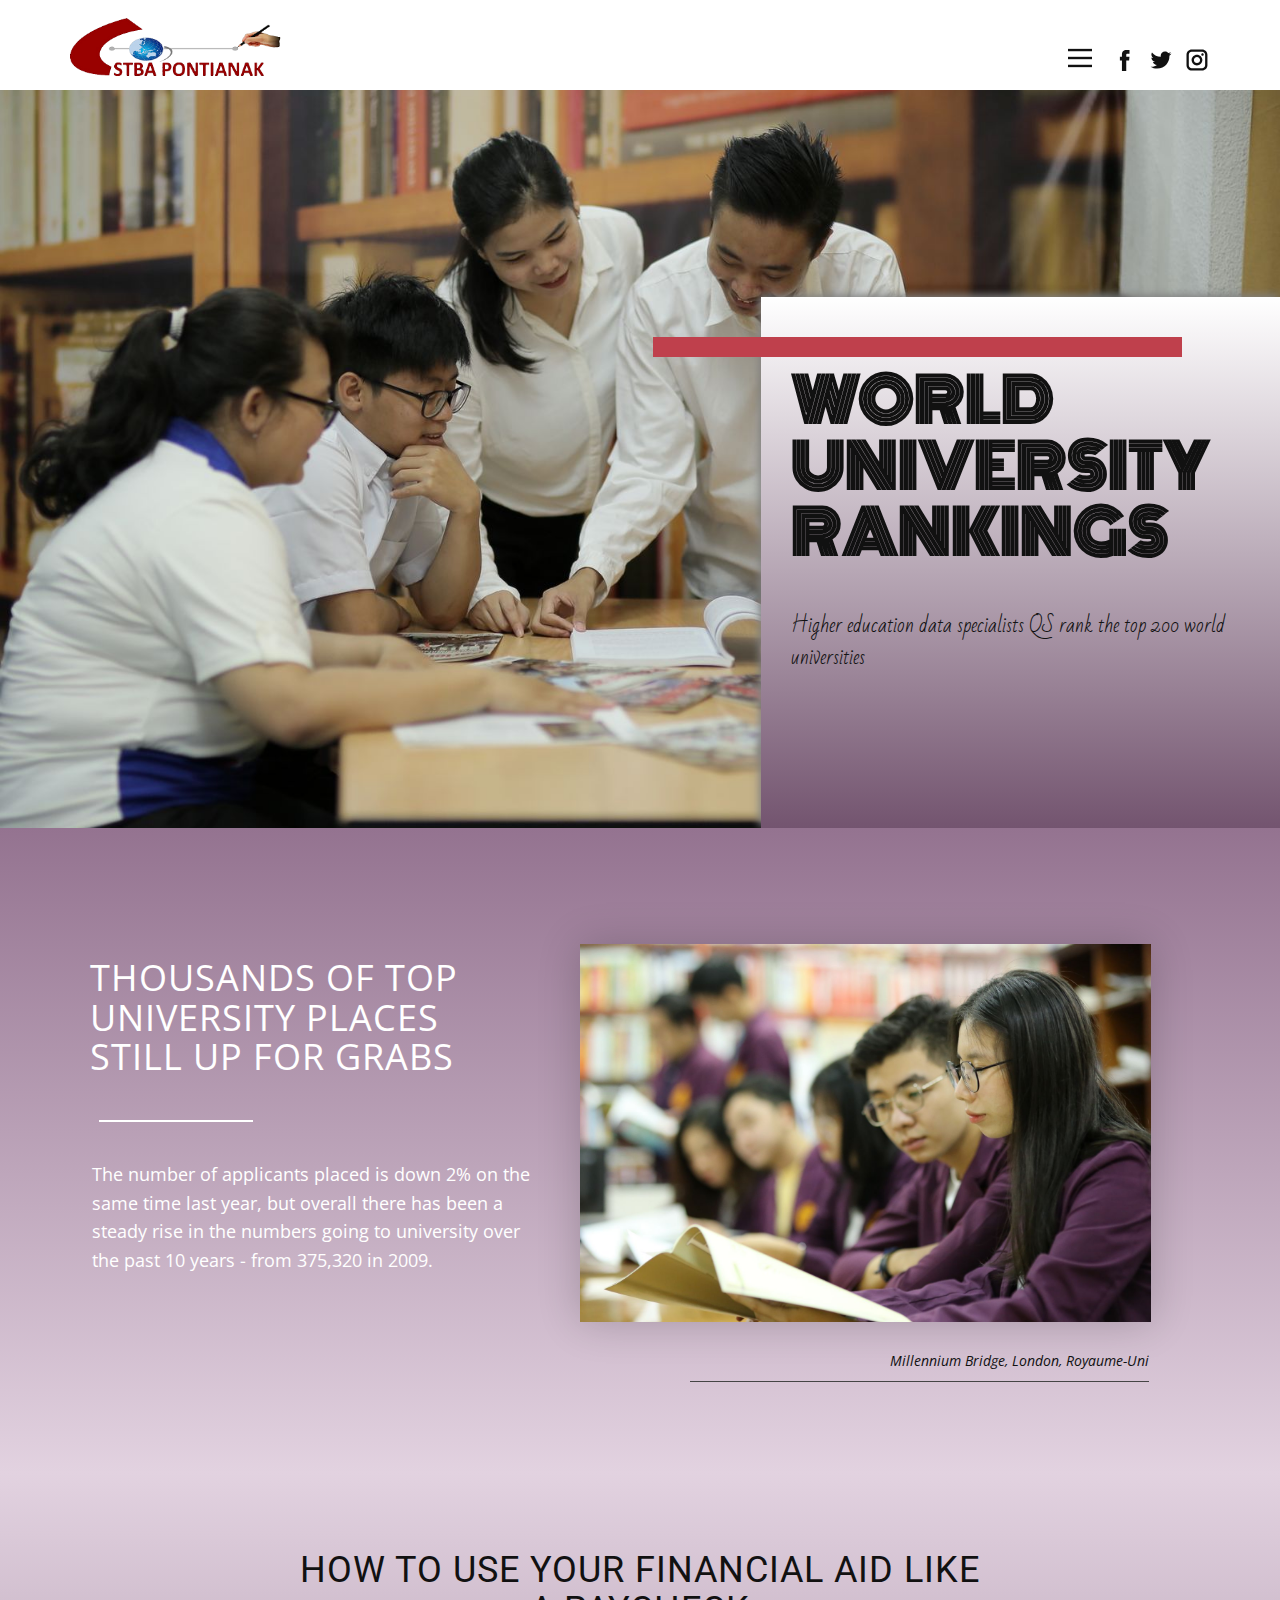
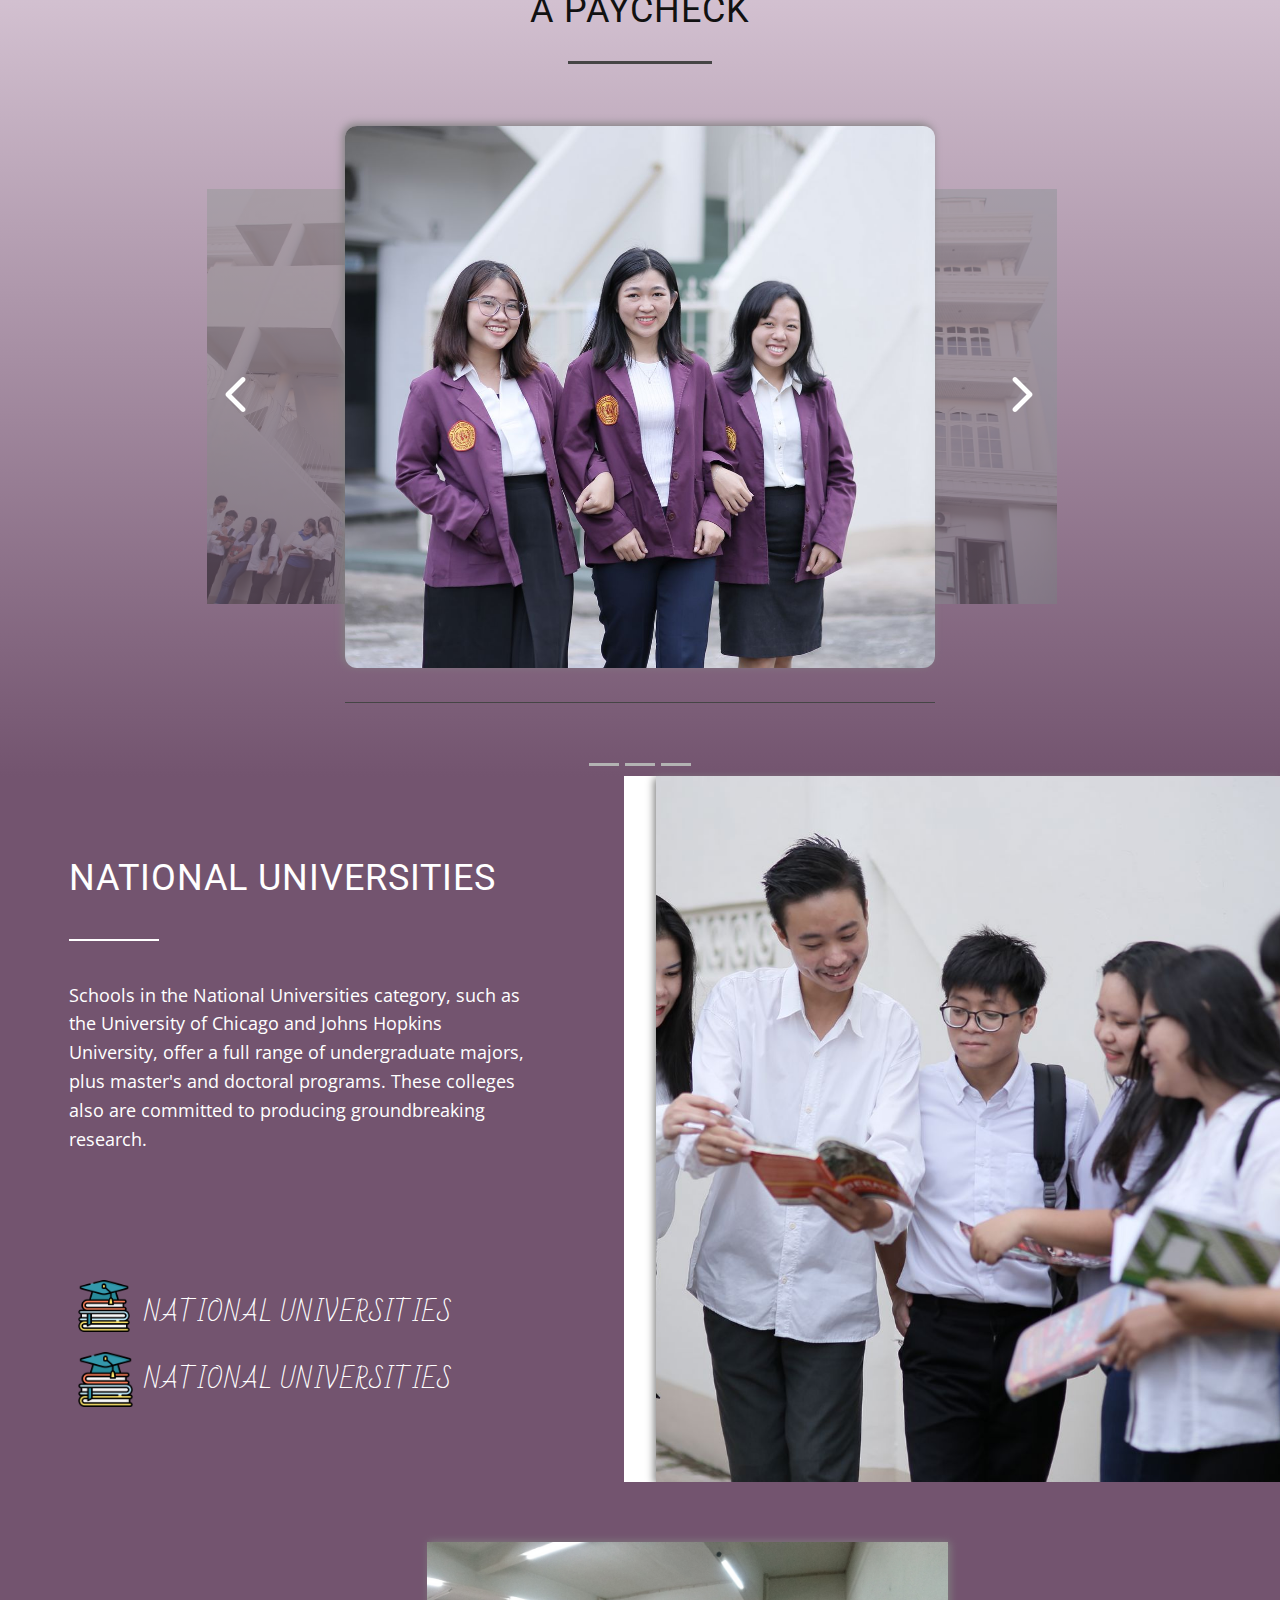
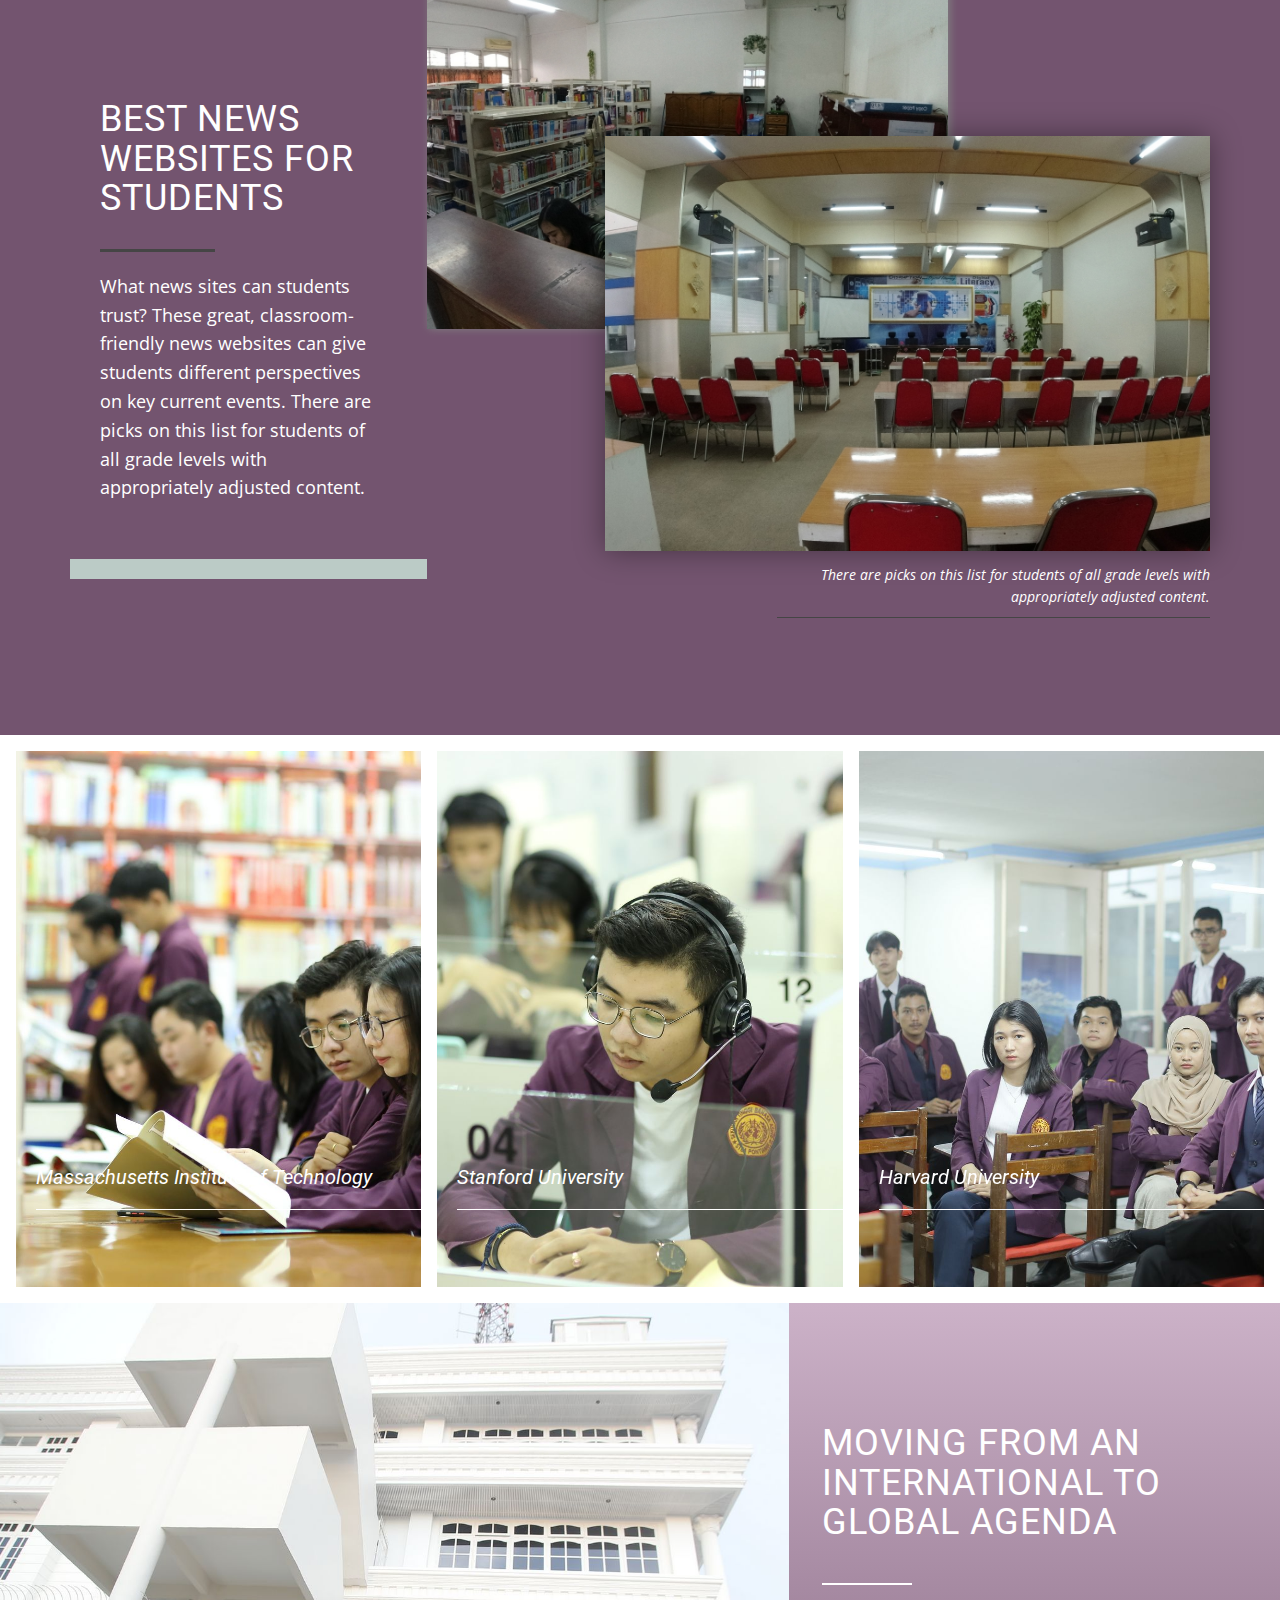
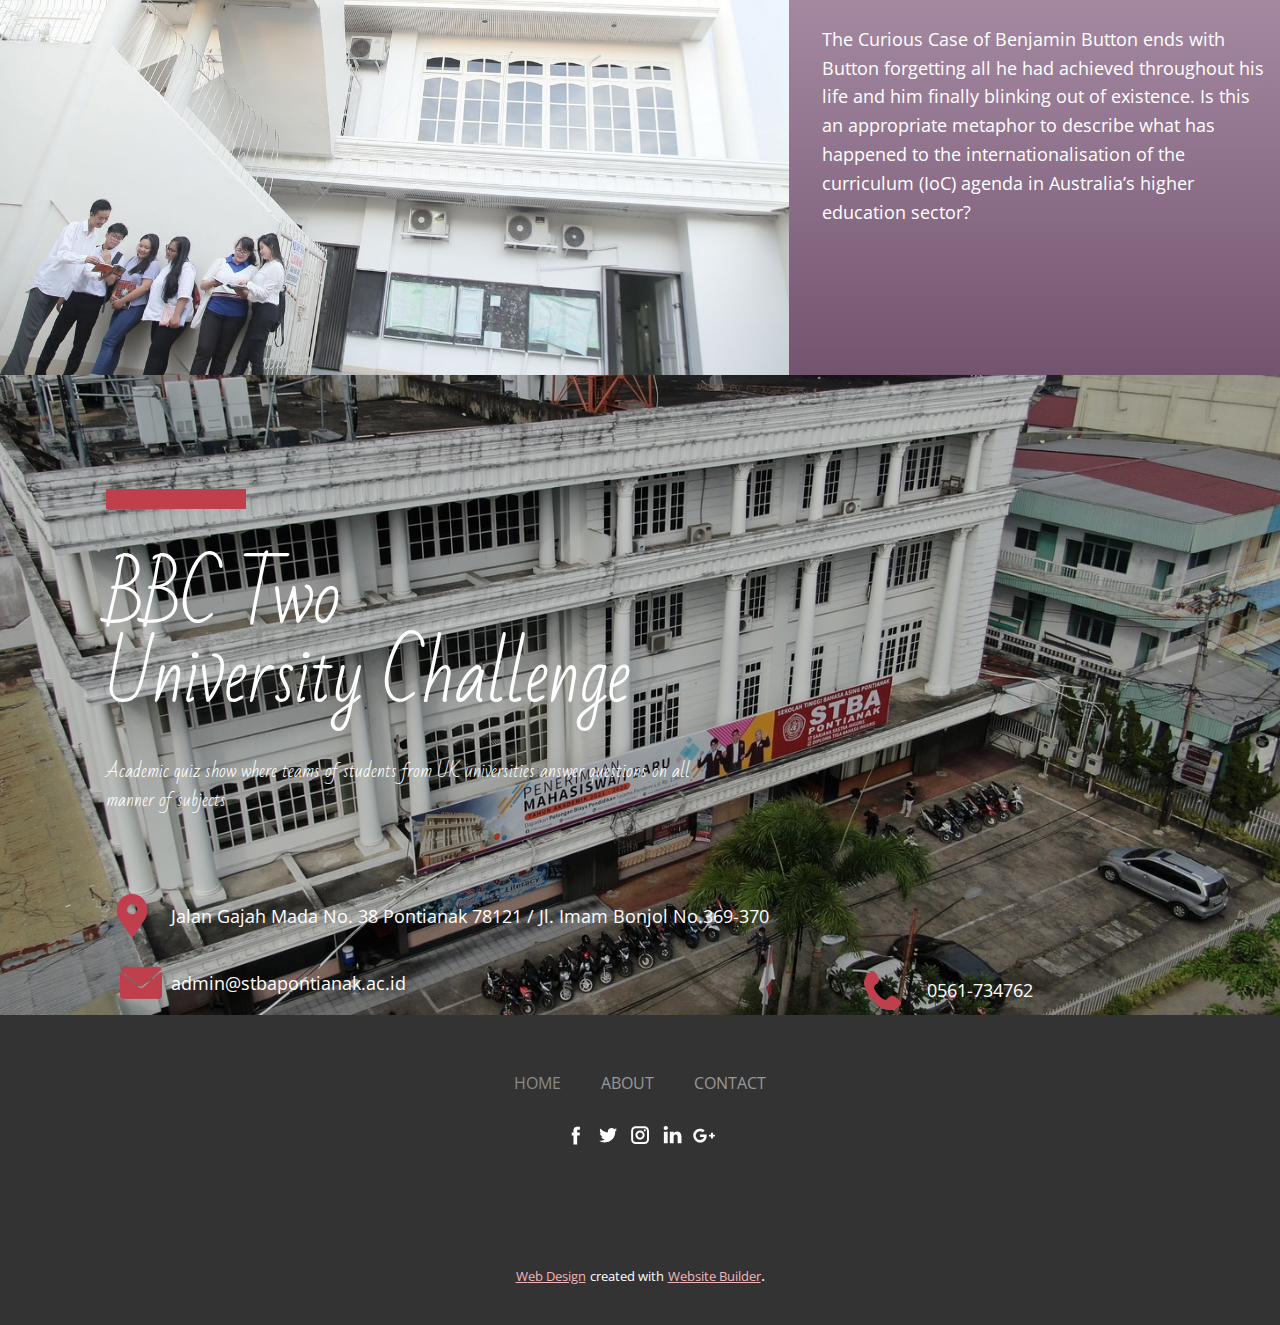
<file: Home.html>
<!DOCTYPE html>
<html style="font-size: 16px;">
  <head>
    <meta name="viewport" content="width=device-width, initial-scale=1.0">
    <meta charset="utf-8">
    <meta name="keywords" content="WorldUniversityRankings, Thousands of top university places still up for grabs, How to Use Your Financial Aid Like a Paycheck, 11 Colleges Where Graduates Pursue Continuing Education, Connect With Mentors Before Fall at U.S. Universities, National Universities, Best News Websites for Students, BBC Two
                        University Challenge, Moving from an international to global agenda">
    <meta name="description" content="">
    <meta name="page_type" content="np-template-header-footer-from-plugin">
    <title>Home</title>
    <link rel="stylesheet" href="nicepage.css" media="screen">
<link rel="stylesheet" href="Home.css" media="screen">
    <script class="u-script" type="text/javascript" src="jquery.js" defer=""></script>
    <script class="u-script" type="text/javascript" src="nicepage.js" defer=""></script>
    <meta name="generator" content="Nicepage 4.2.6, nicepage.com">
    <link id="u-theme-google-font" rel="stylesheet" href="https://fonts.googleapis.com/css?family=Roboto:100,100i,300,300i,400,400i,500,500i,700,700i,900,900i|Open+Sans:300,300i,400,400i,600,600i,700,700i,800,800i">
    <link id="u-page-google-font" rel="stylesheet" href="https://fonts.googleapis.com/css?family=Monoton:400|Bad+Script:400">
    
    
    
    
    
    
    
    
    
    <script type="application/ld+json">{
		"@context": "http://schema.org",
		"@type": "Organization",
		"name": "",
		"logo": "images/logo2x.png",
		"sameAs": []
}</script>
    <meta name="theme-color" content="#bf404c">
    <meta property="og:title" content="Home">
    <meta property="og:type" content="website">
  </head>
  <body class="u-body"><header class="u-align-center-sm u-align-center-xs u-clearfix u-header u-header" id="sec-1e2e"><div class="u-clearfix u-sheet u-valign-middle u-sheet-1">
        <a href="https://nicepage.com" class="u-image u-logo u-image-1" data-image-width="320" data-image-height="86">
          <img src="images/logo2x.png" class="u-logo-image u-logo-image-1">
        </a>
        <div class="u-social-icons u-spacing-10 u-social-icons-1">
          <a class="u-social-url" target="_blank" href=""><span class="u-icon u-icon-circle u-social-facebook u-social-icon u-icon-1"><svg class="u-svg-link" preserveAspectRatio="xMidYMin slice" viewBox="0 0 112 112" style=""><use xmlns:xlink="http://www.w3.org/1999/xlink" xlink:href="#svg-cbb2"></use></svg><svg xmlns="http://www.w3.org/2000/svg" xmlns:xlink="http://www.w3.org/1999/xlink" version="1.1" xml:space="preserve" class="u-svg-content" viewBox="0 0 112 112" x="0px" y="0px" id="svg-cbb2"><path d="M75.5,28.8H65.4c-1.5,0-4,0.9-4,4.3v9.4h13.9l-1.5,15.8H61.4v45.1H42.8V58.3h-8.8V42.4h8.8V32.2 c0-7.4,3.4-18.8,18.8-18.8h13.8v15.4H75.5z"></path></svg></span>
          </a>
          <a class="u-social-url" target="_blank" href=""><span class="u-icon u-icon-circle u-social-icon u-social-twitter u-icon-2"><svg class="u-svg-link" preserveAspectRatio="xMidYMin slice" viewBox="0 0 112 112" style=""><use xmlns:xlink="http://www.w3.org/1999/xlink" xlink:href="#svg-77e8"></use></svg><svg xmlns="http://www.w3.org/2000/svg" xmlns:xlink="http://www.w3.org/1999/xlink" version="1.1" xml:space="preserve" class="u-svg-content" viewBox="0 0 112 112" x="0px" y="0px" id="svg-77e8"><path d="M92.2,38.2c0,0.8,0,1.6,0,2.3c0,24.3-18.6,52.4-52.6,52.4c-10.6,0.1-20.2-2.9-28.5-8.2 c1.4,0.2,2.9,0.2,4.4,0.2c8.7,0,16.7-2.9,23-7.9c-8.1-0.2-14.9-5.5-17.3-12.8c1.1,0.2,2.4,0.2,3.4,0.2c1.6,0,3.3-0.2,4.8-0.7 c-8.4-1.6-14.9-9.2-14.9-18c0-0.2,0-0.2,0-0.2c2.5,1.4,5.4,2.2,8.4,2.3c-5-3.3-8.3-8.9-8.3-15.4c0-3.4,1-6.5,2.5-9.2 c9.1,11.1,22.7,18.5,38,19.2c-0.2-1.4-0.4-2.8-0.4-4.3c0.1-10,8.3-18.2,18.5-18.2c5.4,0,10.1,2.2,13.5,5.7c4.3-0.8,8.1-2.3,11.7-4.5 c-1.4,4.3-4.3,7.9-8.1,10.1c3.7-0.4,7.3-1.4,10.6-2.9C98.9,32.3,95.7,35.5,92.2,38.2z"></path></svg></span>
          </a>
          <a class="u-social-url" target="_blank" href=""><span class="u-icon u-icon-circle u-social-icon u-social-instagram u-icon-3"><svg class="u-svg-link" preserveAspectRatio="xMidYMin slice" viewBox="0 0 112 112" style=""><use xmlns:xlink="http://www.w3.org/1999/xlink" xlink:href="#svg-56c5"></use></svg><svg xmlns="http://www.w3.org/2000/svg" xmlns:xlink="http://www.w3.org/1999/xlink" version="1.1" xml:space="preserve" class="u-svg-content" viewBox="0 0 112 112" x="0px" y="0px" id="svg-56c5"><path d="M55.9,32.9c-12.8,0-23.2,10.4-23.2,23.2s10.4,23.2,23.2,23.2s23.2-10.4,23.2-23.2S68.7,32.9,55.9,32.9z M55.9,69.4c-7.4,0-13.3-6-13.3-13.3c-0.1-7.4,6-13.3,13.3-13.3s13.3,6,13.3,13.3C69.3,63.5,63.3,69.4,55.9,69.4z"></path><path d="M79.7,26.8c-3,0-5.4,2.5-5.4,5.4s2.5,5.4,5.4,5.4c3,0,5.4-2.5,5.4-5.4S82.7,26.8,79.7,26.8z"></path><path d="M78.2,11H33.5C21,11,10.8,21.3,10.8,33.7v44.7c0,12.6,10.2,22.8,22.7,22.8h44.7c12.6,0,22.7-10.2,22.7-22.7 V33.7C100.8,21.1,90.6,11,78.2,11z M91,78.4c0,7.1-5.8,12.8-12.8,12.8H33.5c-7.1,0-12.8-5.8-12.8-12.8V33.7 c0-7.1,5.8-12.8,12.8-12.8h44.7c7.1,0,12.8,5.8,12.8,12.8V78.4z"></path></svg></span>
          </a>
        </div>
        <nav class="u-align-left u-menu u-menu-dropdown u-offcanvas u-menu-1" data-responsive-from="XL">
          <div class="menu-collapse" style="font-size: 1rem;">
            <a class="u-button-style u-nav-link" href="#">
              <svg class="u-svg-link" preserveAspectRatio="xMidYMin slice" viewBox="0 0 302 302" style=""><use xmlns:xlink="http://www.w3.org/1999/xlink" xlink:href="#svg-8a8f"></use></svg>
              <svg xmlns="http://www.w3.org/2000/svg" xmlns:xlink="http://www.w3.org/1999/xlink" version="1.1" id="svg-8a8f" x="0px" y="0px" viewBox="0 0 302 302" style="enable-background:new 0 0 302 302;" xml:space="preserve" class="u-svg-content"><g><rect y="36" width="302" height="30"></rect><rect y="236" width="302" height="30"></rect><rect y="136" width="302" height="30"></rect>
</g><g></g><g></g><g></g><g></g><g></g><g></g><g></g><g></g><g></g><g></g><g></g><g></g><g></g><g></g><g></g></svg>
            </a>
          </div>
          <div class="u-nav-container">
            <ul class="u-nav u-spacing-25 u-unstyled u-nav-1"><li class="u-nav-item"><a class="u-button-style u-nav-link" href="Home.html" style="padding: 8px 0px;">Home</a>
</li><li class="u-nav-item"><a class="u-button-style u-nav-link" href="About.html" style="padding: 8px 0px;">About</a>
</li><li class="u-nav-item"><a class="u-button-style u-nav-link" href="Contact.html" style="padding: 8px 0px;">Contact</a>
</li></ul>
          </div>
          <div class="u-custom-menu u-nav-container-collapse">
            <div class="u-align-center u-black u-container-style u-inner-container-layout u-opacity u-opacity-95 u-sidenav">
              <div class="u-inner-container-layout u-sidenav-overflow">
                <div class="u-menu-close u-menu-close-1"></div>
                <ul class="u-align-center u-nav u-popupmenu-items u-unstyled u-nav-2"><li class="u-nav-item"><a class="u-button-style u-nav-link" href="Home.html" style="padding: 8px 0px;">Home</a>
</li><li class="u-nav-item"><a class="u-button-style u-nav-link" href="Home.html" style="padding: 8px 0px;">Home</a>
</li></ul>
              </div>
            </div>
            <div class="u-black u-menu-overlay u-opacity u-opacity-70"></div>
          </div>
        </nav>
      </div></header> 
    <section class="u-clearfix u-image u-section-1" id="sec-a853" data-image-width="3648" data-image-height="2432">
      <div class="u-align-left u-container-style u-gradient u-group u-group-1">
        <div class="u-container-layout u-container-layout-1">
          <div class="u-border-20 u-border-palette-1-base u-line u-line-horizontal u-line-1"></div>
          <h1 class="u-custom-font u-text u-title u-text-1">World<br>University<br>Rankings
          </h1>
          <p class="u-custom-font u-large-text u-text u-text-variant u-text-2">Higher education data specialists QS rank the top 200 world universities</p>
        </div>
      </div>
    </section>
    <section class="u-clearfix u-gradient u-section-2" id="sec-704c">
      <div class="u-expanded-height u-gradient u-shape u-shape-rectangle u-shape-1"></div>
      <div class="u-align-left-sm u-container-style u-group u-group-1">
        <div class="u-container-layout u-valign-middle-sm u-valign-middle-xs">
          <h2 class="u-custom-font u-text u-text-body-alt-color u-text-font u-text-1">Thousands of top university places still up for grabs</h2>
          <p class="u-text u-text-body-alt-color u-text-2">The number of applicants placed is down 2% on the same time last year, but overall there has been a steady rise in the numbers going to university over the past 10 years - from 375,320 in 2009.</p>
          <div class="u-border-2 u-border-white u-line u-line-horizontal u-line-1"></div>
        </div>
      </div>
      <img src="images/IMG_72411.JPG" alt="" class="u-expanded-width-xs u-image u-image-default u-image-1" data-image-width="3648" data-image-height="2432">
      <div class="u-align-right u-container-style u-group u-group-2">
        <div class="u-container-layout u-valign-middle-lg u-valign-middle-md u-valign-middle-xl">
          <p class="u-custom-font u-small-text u-text u-text-font u-text-variant u-text-3">Millennium Bridge, London, Royaume-Uni</p>
          <div class="u-border-1 u-border-grey-dark-1 u-expanded-width u-line u-line-horizontal u-line-2"></div>
        </div>
      </div>
    </section>
    <section class="u-carousel u-slide u-block-3980-1" id="carousel_dd98" data-interval="5000" data-u-ride="carousel">
      <ol class="u-absolute-hcenter u-carousel-indicators u-block-3980-2">
        <li data-u-target="#carousel_dd98" data-u-slide-to="0" class="u-active u-grey-30"></li>
        <li data-u-target="#carousel_dd98" class="u-grey-30" data-u-slide-to="1"></li>
        <li data-u-target="#carousel_dd98" class="u-grey-30" data-u-slide-to="2"></li>
      </ol>
      <div class="u-carousel-inner" role="listbox">
        <div class="u-active u-carousel-item u-clearfix u-gradient u-section-3-1">
          <div class="u-clearfix u-sheet u-sheet-1">
            <div class="u-align-center-lg u-align-center-xl u-align-center-xs u-container-style u-expanded-width-md u-expanded-width-sm u-expanded-width-xs u-group u-group-1">
              <div class="u-container-align-center u-container-layout u-valign-middle-md u-valign-middle-sm u-valign-middle-xl u-valign-middle-xs u-container-layout-1">
                <h2 class="u-align-center-md u-align-center-sm u-text u-text-1">How to Use Your Financial Aid Like a Paycheck</h2>
                <div class="u-border-3 u-border-grey-dark-1 u-line u-line-horizontal u-line-1"></div>
              </div>
            </div>
            <img src="images/IMG_70431.JPG" class="u-align-left u-image u-opacity u-opacity-50 u-image-1" data-image-width="3648" data-image-height="2432">
            <img src="images/IMG_70432.JPG" class="u-align-left u-image u-opacity u-opacity-50 u-image-2" data-image-width="3648" data-image-height="2432">
            <img src="images/IMG_7096.JPG" class="u-align-left u-flip-horizontal u-image u-image-round u-radius-12 u-image-3" data-image-width="3648" data-image-height="2432">
            <div class="u-container-style u-group u-group-2">
              <div class="u-container-layout">
                <div class="u-border-1 u-border-grey-dark-1 u-expanded-width u-line u-line-horizontal u-line-2"></div>
              </div>
            </div>
          </div>
        </div>
        <div class="u-carousel-item u-clearfix u-gradient u-section-3-2">
          <div class="u-clearfix u-sheet u-sheet-1">
            <div class="u-align-center-lg u-align-center-xs u-container-style u-expanded-width-md u-expanded-width-sm u-expanded-width-xs u-group u-group-1">
              <div class="u-container-align-center u-container-layout u-valign-middle-md u-valign-middle-sm u-valign-middle-xs u-container-layout-1">
                <h2 class="u-align-center-md u-align-center-sm u-align-center-xl u-text u-text-1">11 Colleges Where Graduates Pursue Continuing Education</h2>
                <div class="u-border-3 u-border-grey-dark-1 u-line u-line-horizontal u-line-1"></div>
              </div>
            </div>
            <img src="images/IMG_5677.JPG" class="u-align-left u-image u-opacity u-opacity-50 u-image-1" data-image-width="3648" data-image-height="2432">
            <img src="images/IMG_7096.JPG" class="u-align-left u-image u-image-2" data-image-width="1600" data-image-height="1067">
            <div class="u-container-style u-group u-group-2">
              <div class="u-container-layout">
                <div class="u-border-1 u-border-grey-dark-1 u-expanded-width u-line u-line-horizontal u-line-2"></div>
              </div>
            </div>
          </div>
        </div>
        <div class="u-carousel-item u-clearfix u-gradient u-section-3-3">
          <div class="u-clearfix u-sheet u-sheet-1">
            <div class="u-align-center-lg u-align-center-xs u-container-style u-expanded-width-md u-expanded-width-sm u-expanded-width-xs u-group u-group-1">
              <div class="u-container-align-center u-container-layout u-valign-middle-md u-valign-middle-sm u-valign-middle-xs u-container-layout-1">
                <h2 class="u-align-center-md u-align-center-sm u-align-center-xl u-text u-text-1">Connect With Mentors Before Fall at U.S. Universities</h2>
                <div class="u-border-3 u-border-grey-dark-1 u-line u-line-horizontal u-line-1"></div>
              </div>
            </div>
            <img src="images/IMG_7096.JPG" class="u-align-left u-image u-opacity u-opacity-50 u-image-1" data-image-width="1600" data-image-height="1067">
            <div class="u-rotation-parent u-rotation-parent-1">
              <img class="u-align-left u-image u-image-default u-rotate-270 u-image-2" data-image-width="3648" data-image-height="2432" src="images/IMG_70711.JPG">
            </div>
            <div class="u-container-style u-group u-group-2">
              <div class="u-container-layout">
                <div class="u-border-1 u-border-grey-dark-1 u-expanded-width u-line u-line-horizontal u-line-2"></div>
              </div>
            </div>
          </div>
        </div>
      </div>
      <a class="u-carousel-control u-carousel-control-prev u-text-body-alt-color u-block-3980-3" href="#carousel_dd98" role="button" data-u-slide="prev">
        <span aria-hidden="true">
          <svg viewBox="0 0 451.847 451.847"><path d="M97.141,225.92c0-8.095,3.091-16.192,9.259-22.366L300.689,9.27c12.359-12.359,32.397-12.359,44.751,0
c12.354,12.354,12.354,32.388,0,44.748L173.525,225.92l171.903,171.909c12.354,12.354,12.354,32.391,0,44.744
c-12.354,12.365-32.386,12.365-44.745,0l-194.29-194.281C100.226,242.115,97.141,234.018,97.141,225.92z"></path></svg>
        </span>
        <span class="sr-only">
          <svg viewBox="0 0 451.847 451.847"><path d="M97.141,225.92c0-8.095,3.091-16.192,9.259-22.366L300.689,9.27c12.359-12.359,32.397-12.359,44.751,0
c12.354,12.354,12.354,32.388,0,44.748L173.525,225.92l171.903,171.909c12.354,12.354,12.354,32.391,0,44.744
c-12.354,12.365-32.386,12.365-44.745,0l-194.29-194.281C100.226,242.115,97.141,234.018,97.141,225.92z"></path></svg>
        </span>
      </a>
      <a class="u-carousel-control u-carousel-control-next u-text-body-alt-color u-block-3980-4" href="#carousel_dd98" role="button" data-u-slide="next">
        <span aria-hidden="true">
          <svg viewBox="0 0 451.846 451.847"><path d="M345.441,248.292L151.154,442.573c-12.359,12.365-32.397,12.365-44.75,0c-12.354-12.354-12.354-32.391,0-44.744
L278.318,225.92L106.409,54.017c-12.354-12.359-12.354-32.394,0-44.748c12.354-12.359,32.391-12.359,44.75,0l194.287,194.284
c6.177,6.18,9.262,14.271,9.262,22.366C354.708,234.018,351.617,242.115,345.441,248.292z"></path></svg>
        </span>
        <span class="sr-only">
          <svg viewBox="0 0 451.846 451.847"><path d="M345.441,248.292L151.154,442.573c-12.359,12.365-32.397,12.365-44.75,0c-12.354-12.354-12.354-32.391,0-44.744
L278.318,225.92L106.409,54.017c-12.354-12.359-12.354-32.394,0-44.748c12.354-12.359,32.391-12.359,44.75,0l194.287,194.284
c6.177,6.18,9.262,14.271,9.262,22.366C354.708,234.018,351.617,242.115,345.441,248.292z"></path></svg>
        </span>
      </a>
    </section>
    <section class="u-clearfix u-section-4" id="sec-fbb0">
      <div class="u-clearfix u-expanded-width u-gutter-32 u-layout-wrap u-layout-wrap-1">
        <div class="u-layout">
          <div class="u-layout-row">
            <div class="u-container-style u-gradient u-layout-cell u-left-cell u-size-30 u-layout-cell-1">
              <div class="u-container-layout">
                <div class="u-container-style u-group u-group-1">
                  <div class="u-container-layout u-valign-middle-xs">
                    <h2 class="u-text u-text-body-alt-color u-text-1">National Universities </h2>
                    <div class="u-border-2 u-border-white u-line u-line-horizontal u-line-1"></div>
                    <p class="u-text u-text-body-alt-color u-text-2">Schools in the National Universities category, such as the University of Chicago and Johns Hopkins University, offer a full range of undergraduate majors, plus master's and doctoral programs. These colleges also are
                                        committed to producing groundbreaking research.</p>
                  </div>
                </div><span class="u-file-icon u-icon u-icon-1"><img src="images/4207253.png" alt=""></span>
                <h2 class="u-custom-font u-text u-text-body-alt-color u-text-3">National Universities </h2><span class="u-file-icon u-icon u-icon-2"><img src="images/4207253.png" alt=""></span>
                <h2 class="u-custom-font u-text u-text-body-alt-color u-text-4">National Universities </h2>
              </div>
            </div>
            <div class="u-container-style u-image u-layout-cell u-right-cell u-size-30 u-image-1" data-image-width="3648" data-image-height="2432">
              <div class="u-container-layout u-container-layout-3"></div>
            </div>
          </div>
        </div>
      </div>
    </section>
    <section class="u-clearfix u-palette-2-dark-2 u-section-5" id="sec-c3a7">
      <div class="u-clearfix u-sheet u-sheet-1">
        <img src="images/DJI_0871.jpg" alt="" class="u-align-left u-flip-horizontal u-image u-image-default u-image-1" data-image-width="4000" data-image-height="2250">
        <img src="images/DJI_0853.jpg" alt="" class="u-align-left u-image u-image-default u-image-2" data-image-width="4000" data-image-height="2250">
        <div class="u-align-left u-container-style u-expanded-width-md u-expanded-width-sm u-group u-left-0 u-group-1">
          <div class="u-container-layout u-valign-middle-sm u-container-layout-1">
            <h2 class="u-custom-font u-heading-font u-text u-text-1">Best News Websites for Students</h2>
            <div class="u-border-3 u-border-grey-dark-1 u-line u-line-horizontal u-line-1"></div>
            <p class="u-align-left-xs u-text u-text-2">What news sites can students trust? These great, classroom-friendly news websites can give students different perspectives on key current events. There are picks on this list for students of all grade levels with appropriately adjusted
                        content. </p>
          </div>
        </div>
        <div class="u-border-20 u-border-palette-5-light-1 u-line u-line-horizontal u-line-2"></div>
        <div class="u-align-right u-container-style u-expanded-width-xs u-group u-group-2">
          <div class="u-container-layout u-valign-middle-lg u-valign-middle-xl">
            <p class="u-custom-font u-small-text u-text u-text-font u-text-variant u-text-3">There are picks on this list for students of all grade levels with appropriately adjusted content. </p>
            <div class="u-border-1 u-border-grey-dark-1 u-expanded-width u-line u-line-horizontal u-line-3"></div>
          </div>
        </div>
      </div>
    </section>
    <section class="u-clearfix u-white u-section-6" id="sec-09cd">
      <div class="u-clearfix u-expanded-width u-gutter-16 u-layout-spacing-all u-layout-wrap u-layout-wrap-1">
        <div class="u-layout">
          <div class="u-layout-row">
            <div class="u-align-left u-container-style u-image u-layout-cell u-left-cell u-size-20 u-size-20-md u-image-1" data-image-width="3648" data-image-height="2432">
              <div class="u-container-layout">
                <h5 class="u-custom-font u-heading-font u-text u-text-body-alt-color u-text-1">Massachusetts Institute of Technology</h5>
                <div class="u-border-1 u-border-white u-line u-line-horizontal u-line-1"></div>
              </div>
            </div>
            <div class="u-align-left u-container-style u-image u-layout-cell u-size-20 u-size-20-md u-image-2" data-image-width="1600" data-image-height="1067">
              <div class="u-container-layout">
                <h5 class="u-custom-font u-heading-font u-text u-text-body-alt-color u-text-2">Stanford University</h5>
                <div class="u-border-1 u-border-white u-line u-line-horizontal u-line-2"></div>
              </div>
            </div>
            <div class="u-align-left u-container-style u-image u-layout-cell u-right-cell u-size-20 u-size-20-md u-image-3" data-image-width="3648" data-image-height="2432">
              <div class="u-container-layout">
                <h5 class="u-custom-font u-heading-font u-text u-text-body-alt-color u-text-3">Harvard University</h5>
                <div class="u-border-1 u-border-white u-line u-line-horizontal u-line-3"></div>
              </div>
            </div>
          </div>
        </div>
      </div>
    </section>
    <section class="u-clearfix u-section-7" id="sec-7312">
      <div class="u-clearfix u-expanded-width u-layout-wrap u-layout-wrap-1">
        <div class="u-layout">
          <div class="u-layout-row">
            <div class="u-container-style u-image u-layout-cell u-right-cell u-size-37 u-image-1" data-image-width="1600" data-image-height="1067">
              <div class="u-container-layout"></div>
            </div>
            <div class="u-container-style u-gradient u-layout-cell u-left-cell u-size-23 u-layout-cell-2">
              <div class="u-container-layout">
                <div class="u-align-left-lg u-align-left-md u-align-left-xl u-align-left-xs u-container-style u-group u-group-1">
                  <div class="u-container-layout u-valign-middle-xs u-container-layout-3">
                    <h2 class="u-text u-text-body-alt-color u-text-1">Moving from an international to global agenda</h2>
                    <div class="u-border-2 u-border-white u-line u-line-horizontal u-line-1"></div>
                    <p class="u-text u-text-body-alt-color u-text-2">The Curious Case of Benjamin Button ends with Button forgetting all he had achieved throughout his life and him finally blinking out of existence. Is this an appropriate metaphor to describe what has happened to the
                                        internationalisation of the curriculum (IoC) agenda in Australia’s higher education sector?</p>
                  </div>
                </div>
              </div>
            </div>
          </div>
        </div>
      </div>
    </section>
    <section class="u-clearfix u-image u-shading u-section-8" data-image-width="1600" data-image-height="1200" id="sec-48ac">
      <div class="u-clearfix u-sheet u-sheet-1">
        <div class="u-align-left u-container-style u-expanded-width-sm u-group u-group-1">
          <div class="u-container-layout u-container-layout-1">
            <div class="u-border-20 u-border-palette-1-base u-line u-line-horizontal u-line-1"></div>
            <h1 class="u-custom-font u-text u-text-white u-title u-text-1">BBC Two <br>University Challenge
            </h1>
            <p class="u-custom-font u-text u-text-body-alt-color u-text-2">Academic quiz show where teams of students from UK universities answer questions on all manner of subjects</p>
          </div>
        </div><span class="u-icon u-icon-circle u-text-palette-1-base u-icon-1"><svg class="u-svg-link" preserveAspectRatio="xMidYMin slice" viewBox="0 0 52 52" style=""><use xmlns:xlink="http://www.w3.org/1999/xlink" xlink:href="#svg-9ad6"></use></svg><svg class="u-svg-content" viewBox="0 0 52 52" x="0px" y="0px" id="svg-9ad6" style="enable-background:new 0 0 52 52;"><path style="fill:currentColor;" d="M38.853,5.324L38.853,5.324c-7.098-7.098-18.607-7.098-25.706,0h0
	C6.751,11.72,6.031,23.763,11.459,31L26,52l14.541-21C45.969,23.763,45.249,11.72,38.853,5.324z M26.177,24c-3.314,0-6-2.686-6-6
	s2.686-6,6-6s6,2.686,6,6S29.491,24,26.177,24z"></path></svg></span>
        <p class="u-text u-text-3">Jalan Gajah Mada No. 38 Pontianak 78121 / Jl. Imam Bonjol No.369-370</p><span class="u-file-icon u-icon u-text-palette-1-base u-icon-2"><img src="images/1.png" alt=""></span>
        <p class="u-text u-text-white u-text-4">admin@stbapontianak.ac.id</p><span class="u-file-icon u-icon u-text-palette-1-base u-icon-3"><img src="images/2.png" alt=""></span>
        <p class="u-text u-text-white u-text-5">&nbsp;0561-734762 </p>
      </div>
    </section>
    
    
    <footer class="u-clearfix u-footer u-grey-80" id="sec-6646"><div class="u-clearfix u-sheet u-sheet-1">
        <div class="u-container-style u-group u-group-1">
          <div class="u-container-layout u-valign-middle u-container-layout-1">
            <nav class="u-menu u-menu-dropdown u-offcanvas u-menu-1">
              <div class="menu-collapse" style="text-transform: uppercase;">
                <a class="u-btn-text u-button-style u-nav-link u-text-grey-40" href="#">
                  <svg viewBox="0 0 24 24"><use xmlns:xlink="http://www.w3.org/1999/xlink" xlink:href="#menu-hamburger"></use></svg>
                  <svg version="1.1" xmlns="http://www.w3.org/2000/svg" xmlns:xlink="http://www.w3.org/1999/xlink"><defs><symbol id="menu-hamburger" viewBox="0 0 16 16" style="width: 16px; height: 16px;"><rect y="1" width="16" height="2"></rect><rect y="7" width="16" height="2"></rect><rect y="13" width="16" height="2"></rect>
</symbol>
</defs></svg>
                </a>
              </div>
              <div class="u-nav-container">
                <ul class="u-nav u-unstyled u-nav-1"><li class="u-nav-item"><a class="u-btn-text u-button-style u-nav-link u-text-grey-40" href="Home.html">Home</a>
</li><li class="u-nav-item"><a class="u-btn-text u-button-style u-nav-link u-text-grey-40" href="About.html">About</a>
</li><li class="u-nav-item"><a class="u-btn-text u-button-style u-nav-link u-text-grey-40" href="Contact.html">Contact</a>
</li></ul>
              </div>
              <div class="u-nav-container-collapse">
                <div class="u-black u-container-style u-inner-container-layout u-opacity u-opacity-95 u-sidenav">
                  <div class="u-inner-container-layout u-sidenav-overflow">
                    <div class="u-menu-close"></div>
                    <ul class="u-align-center u-nav u-popupmenu-items u-unstyled u-nav-2"><li class="u-nav-item"><a class="u-btn-text u-button-style u-nav-link" href="Home.html">Home</a>
</li><li class="u-nav-item"><a class="u-btn-text u-button-style u-nav-link" href="About.html">About</a>
</li><li class="u-nav-item"><a class="u-btn-text u-button-style u-nav-link" href="Contact.html">Contact</a>
</li></ul>
                  </div>
                </div>
                <div class="u-black u-menu-overlay u-opacity u-opacity-70"></div>
              </div>
            </nav>
            <div class="u-social-icons u-spacing-10 u-social-icons-1">
              <a class="u-social-url" target="_blank" href=""><span class="u-icon u-icon-circle u-social-facebook u-social-icon u-icon-1"><svg class="u-svg-link" preserveAspectRatio="xMidYMin slice" viewBox="0 0 112.2 112.2" style="undefined"><use xmlns:xlink="http://www.w3.org/1999/xlink" xlink:href="#svg-df27"></use></svg><svg x="0px" y="0px" viewBox="0 0 112.2 112.2" enable-background="new 0 0 112.2 112.2" xml:space="preserve" id="svg-df27" class="u-svg-content"><path d="M75.5,28.8H65.4c-1.5,0-4,0.9-4,4.3v9.4h13.9l-1.5,15.8H61.4v45.1H42.8V58.3h-8.8V42.4h8.8V32.2 c0-7.4,3.4-18.8,18.8-18.8h13.8v15.4H75.5z"></path></svg></span>
              </a>
              <a class="u-social-url" target="_blank" href=""><span class="u-icon u-icon-circle u-social-icon u-social-twitter u-icon-2"><svg class="u-svg-link" preserveAspectRatio="xMidYMin slice" viewBox="0 0 112.2 112.2" style="undefined"><use xmlns:xlink="http://www.w3.org/1999/xlink" xlink:href="#svg-c224"></use></svg><svg x="0px" y="0px" viewBox="0 0 112.2 112.2" enable-background="new 0 0 112.2 112.2" xml:space="preserve" id="svg-c224" class="u-svg-content"><path d="M92.2,38.2c0,0.8,0,1.6,0,2.3c0,24.3-18.6,52.4-52.6,52.4c-10.6,0.1-20.2-2.9-28.5-8.2 c1.4,0.2,2.9,0.2,4.4,0.2c8.7,0,16.7-2.9,23-7.9c-8.1-0.2-14.9-5.5-17.3-12.8c1.1,0.2,2.4,0.2,3.4,0.2c1.6,0,3.3-0.2,4.8-0.7 c-8.4-1.6-14.9-9.2-14.9-18c0-0.2,0-0.2,0-0.2c2.5,1.4,5.4,2.2,8.4,2.3c-5-3.3-8.3-8.9-8.3-15.4c0-3.4,1-6.5,2.5-9.2 c9.1,11.1,22.7,18.5,38,19.2c-0.2-1.4-0.4-2.8-0.4-4.3c0.1-10,8.3-18.2,18.5-18.2c5.4,0,10.1,2.2,13.5,5.7c4.3-0.8,8.1-2.3,11.7-4.5 c-1.4,4.3-4.3,7.9-8.1,10.1c3.7-0.4,7.3-1.4,10.6-2.9C98.9,32.3,95.7,35.5,92.2,38.2z"></path></svg></span>
              </a>
              <a class="u-social-url" target="_blank" href=""><span class="u-icon u-icon-circle u-social-icon u-social-instagram u-icon-3"><svg class="u-svg-link" preserveAspectRatio="xMidYMin slice" viewBox="0 0 112.2 112.2" style="undefined"><use xmlns:xlink="http://www.w3.org/1999/xlink" xlink:href="#svg-f552"></use></svg><svg x="0px" y="0px" viewBox="0 0 112.2 112.2" enable-background="new 0 0 112.2 112.2" xml:space="preserve" id="svg-f552" class="u-svg-content"><path d="M55.9,32.9c-12.8,0-23.2,10.4-23.2,23.2s10.4,23.2,23.2,23.2s23.2-10.4,23.2-23.2S68.7,32.9,55.9,32.9z M55.9,69.4c-7.4,0-13.3-6-13.3-13.3c-0.1-7.4,6-13.3,13.3-13.3s13.3,6,13.3,13.3C69.3,63.5,63.3,69.4,55.9,69.4z"></path><path d="M79.7,26.8c-3,0-5.4,2.5-5.4,5.4s2.5,5.4,5.4,5.4c3,0,5.4-2.5,5.4-5.4S82.7,26.8,79.7,26.8z"></path><path d="M78.2,11H33.5C21,11,10.8,21.3,10.8,33.7v44.7c0,12.6,10.2,22.8,22.7,22.8h44.7c12.6,0,22.7-10.2,22.7-22.7 V33.7C100.8,21.1,90.6,11,78.2,11z M91,78.4c0,7.1-5.8,12.8-12.8,12.8H33.5c-7.1,0-12.8-5.8-12.8-12.8V33.7 c0-7.1,5.8-12.8,12.8-12.8h44.7c7.1,0,12.8,5.8,12.8,12.8V78.4z"></path></svg></span>
              </a>
              <a class="u-social-url" target="_blank" href=""><span class="u-icon u-icon-circle u-social-icon u-social-linkedin u-icon-4"><svg class="u-svg-link" preserveAspectRatio="xMidYMin slice" viewBox="0 0 112.2 112.2" style="undefined"><use xmlns:xlink="http://www.w3.org/1999/xlink" xlink:href="#svg-9bea"></use></svg><svg x="0px" y="0px" viewBox="0 0 112.2 112.2" enable-background="new 0 0 112.2 112.2" xml:space="preserve" id="svg-9bea" class="u-svg-content"><path d="M33.8,96.8H14.5v-58h19.3V96.8z M24.1,30.9L24.1,30.9c-6.6,0-10.8-4.5-10.8-10.1c0-5.8,4.3-10.1,10.9-10.1 S34.9,15,35.1,20.8C35.1,26.4,30.8,30.9,24.1,30.9z M103.3,96.8H84.1v-31c0-7.8-2.7-13.1-9.8-13.1c-5.3,0-8.5,3.6-9.9,7.1 c-0.6,1.3-0.6,3-0.6,4.8V97H44.5c0,0,0.3-52.6,0-58h19.3v8.2c2.6-3.9,7.2-9.6,17.4-9.6c12.7,0,22.2,8.4,22.2,26.1V96.8z"></path></svg></span>
              </a>
              <a class="u-social-url" target="_blank" href=""><span class="u-icon u-icon-circle u-social-google u-social-icon u-icon-5"><svg class="u-svg-link" preserveAspectRatio="xMidYMin slice" viewBox="0 0 112.2 112.2" style="undefined"><use xmlns:xlink="http://www.w3.org/1999/xlink" xlink:href="#svg-d926"></use></svg><svg x="0px" y="0px" viewBox="0 0 112.2 112.2" enable-background="new 0 0 112.2 112.2" xml:space="preserve" id="svg-d926" class="u-svg-content"><path d="M62.2,81.6c-8.6,11.2-24.6,14.4-37.6,10C10.9,87,0.8,73.2,1,58.5c-0.8-18,15.2-34.6,33.1-34.9 c9.2-0.8,18.2,2.7,25,8.6c-2.9,3.1-5.7,6.2-8.9,9.2c-6.2-3.8-13.5-6.5-20.6-4C18.1,40.7,11,54.2,15.4,65.6 c3.5,11.8,17.8,18.3,29.2,13.2c5.8-2.1,9.7-7.4,11.3-13.2c-6.6-0.1-13.2,0-20.1-0.3c0-3.9,0-7.9,0-11.9c11.2,0,22.2,0,33.3,0 C69.9,63.4,68.3,73.9,62.2,81.6z M110.9,63.7c-3.4,0-6.6,0-10,0c0,3.4,0,6.6,0,10c-3.4,0-6.6,0-10,0c0-3.4,0-6.6,0-10 c-3.4,0-6.6,0-10,0c0-3.4,0-6.6,0-10c3.4,0,6.6,0,10,0c0-3.4,0-6.6,0.1-10c3.4,0,6.6,0,10,0c0,3.4,0,6.6,0,10c3.4,0,6.6,0,10,0 C110.9,56.9,110.9,60.3,110.9,63.7z"></path></svg></span>
              </a>
            </div>
          </div>
        </div>
      </div></footer>
    <section class="u-backlink u-clearfix u-grey-80">
      <a class="u-link" href="https://nicepage.com/web-design" target="_blank">
        <span>Web Design</span>
      </a>
      <p class="u-text">
        <span>created with</span>
      </p>
      <a class="u-link" href="https://nicepage.cc" target="_blank">
        <span>Website Builder</span>
      </a>. 
    </section>
  </body>
</html>
</file>
